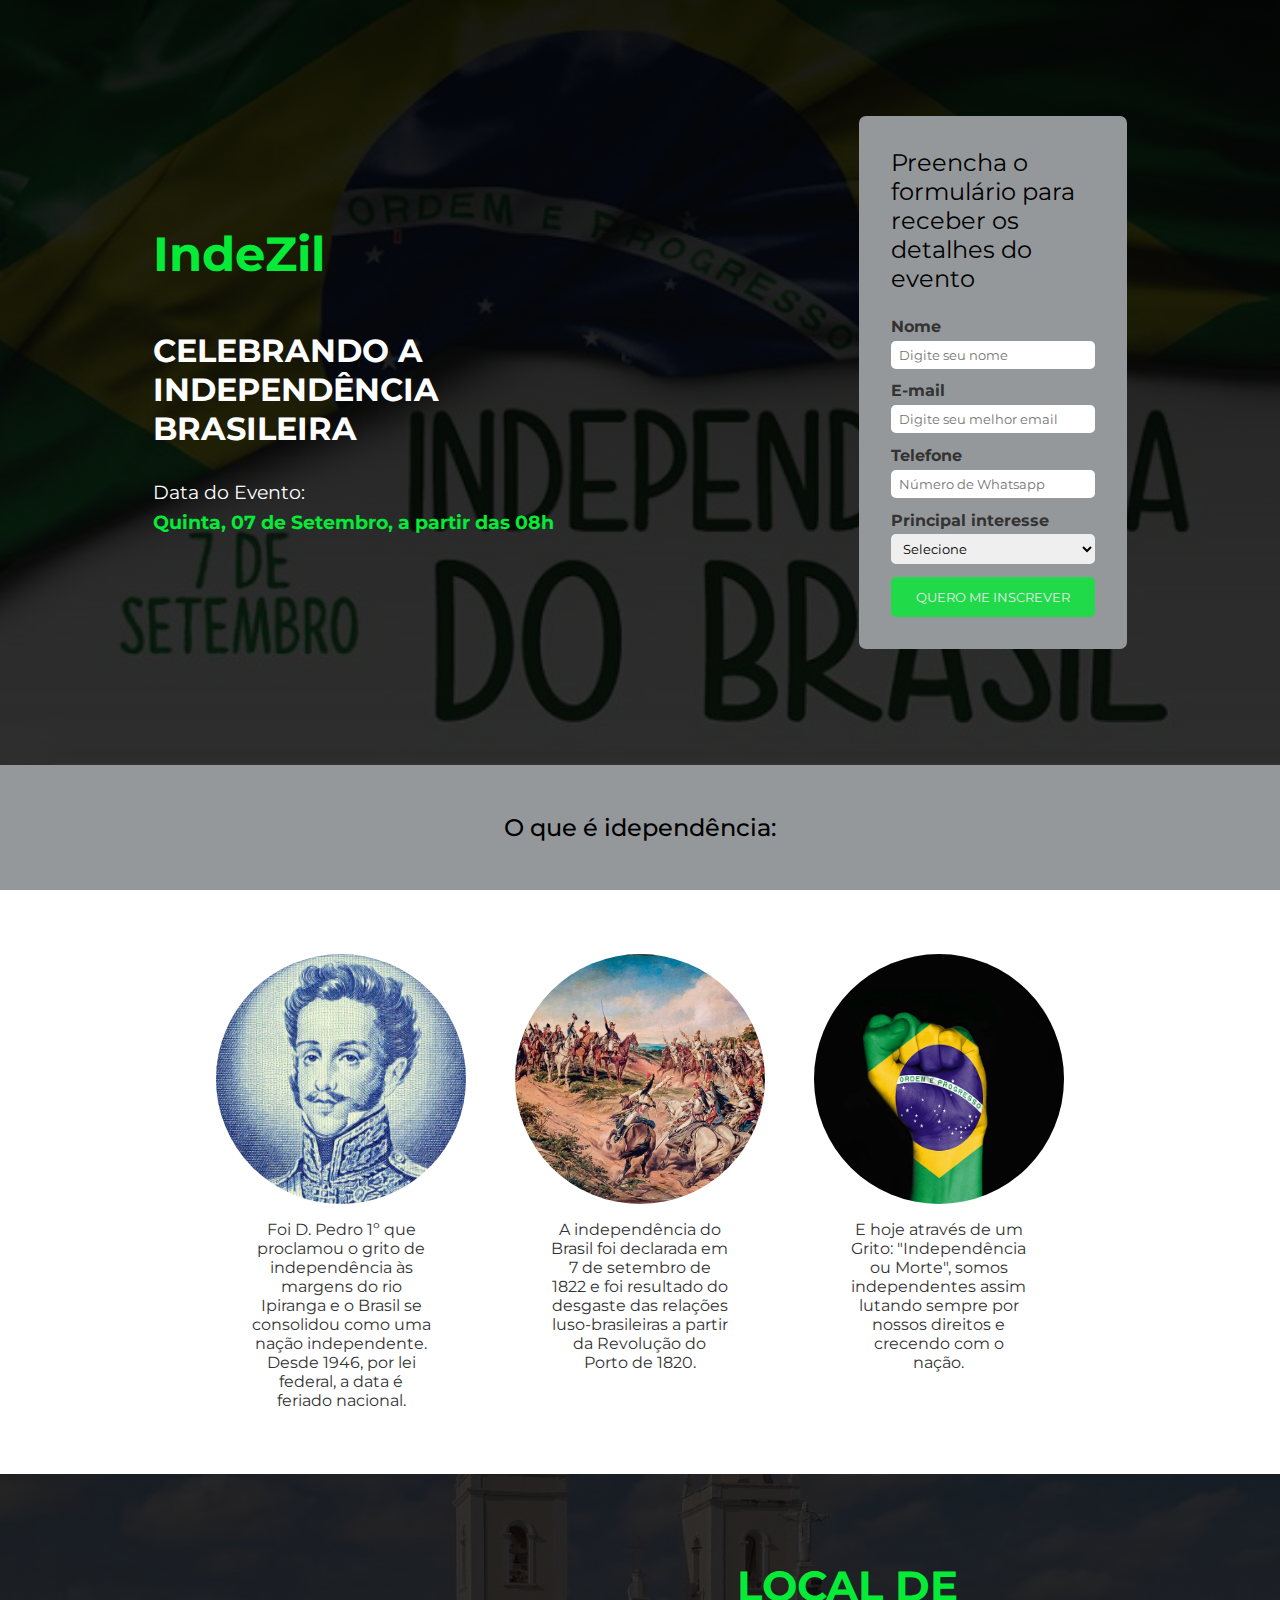
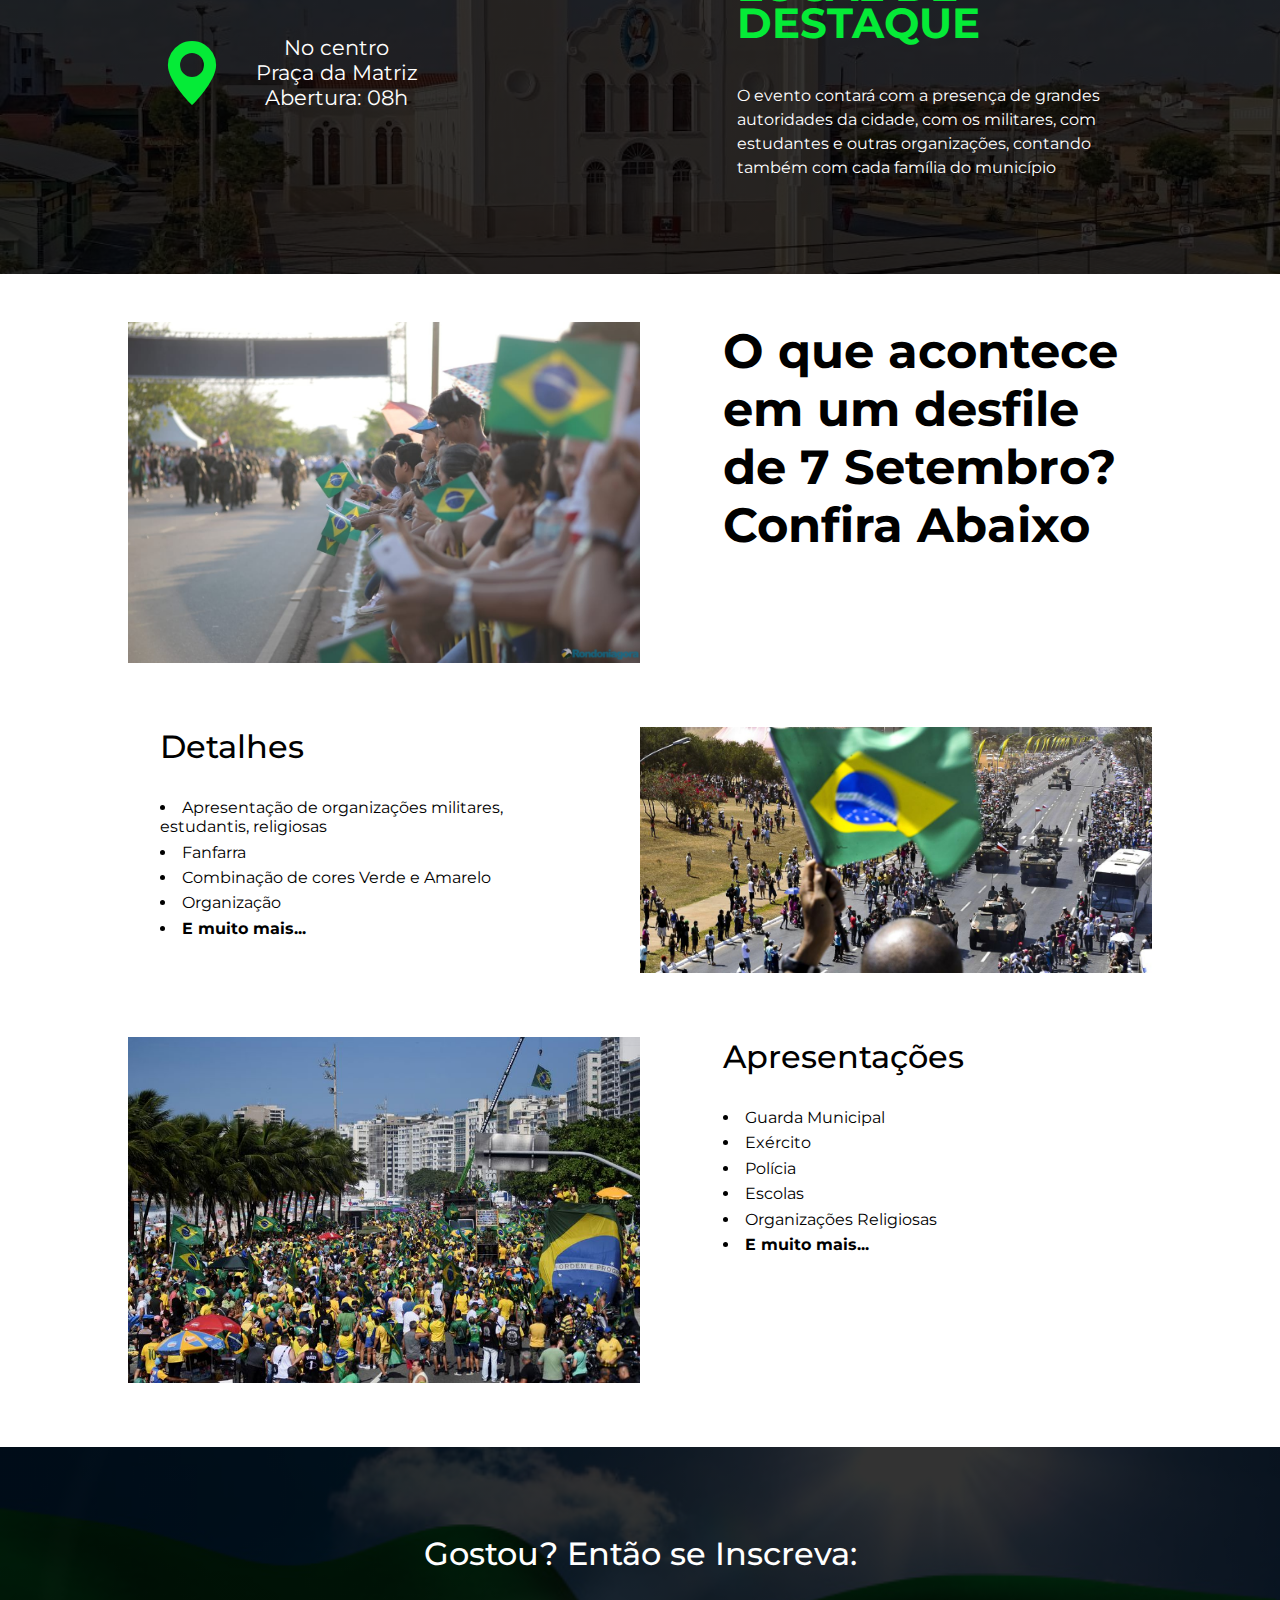
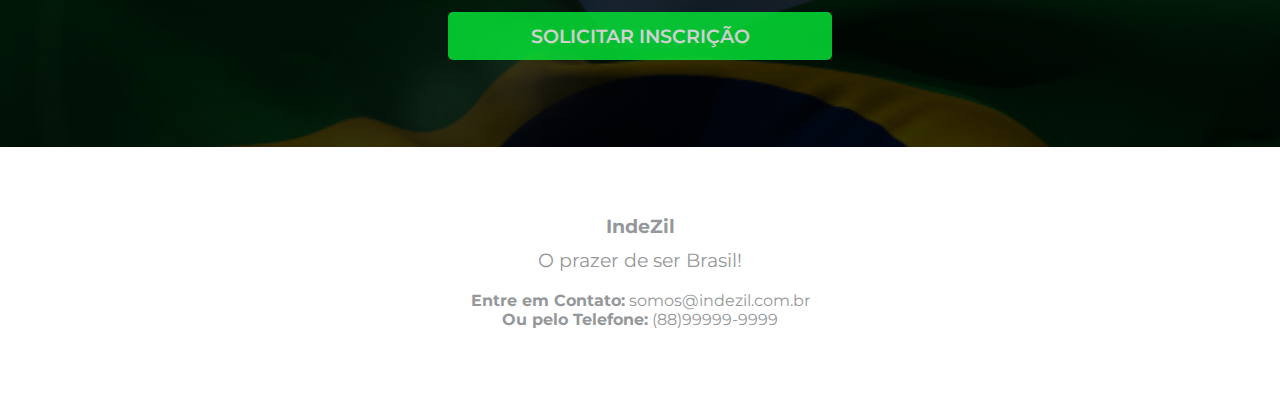
<file: index.html>
<!DOCTYPE html>
<html lang="en">

<head>
    <meta charset="UTF-8">
    <meta http-equiv="X-UA-Compatible" content="IE=edge">
    <meta name="viewport" content="width=device-width, initial-scale=1.0">
    <title>IndeZil</title>
    <!-- CSS -->
    <link rel="stylesheet" href="css/style.css">
    <!-- Fonts -->
    <link rel="preconnect" href="https://fonts.googleapis.com">
    <link rel="preconnect" href="https://fonts.gstatic.com" crossorigin>
    <link
        href="https://fonts.googleapis.com/css2?family=Montserrat:ital,wght@0,100;0,200;0,300;0,400;0,500;0,600;0,700;0,800;0,900;1,100;1,200;1,300;1,400;1,500;1,600;1,700;1,800;1,900&display=swap"
        rel="stylesheet">
    <!-- Icons -->
    <link rel="stylesheet" href="https://cdn.jsdelivr.net/npm/bootstrap-icons@1.9.1/font/bootstrap-icons.css">
</head>

<body>
    <header id="event-description">
        <div id="disclaimer">
            <h2>IndeZil</h2>
            <p class="about-event">
                Celebrando a Independência Brasileira
            </p>
            <p>Data do Evento:</p>
            <p class="event-date">Quinta, 07 de Setembro, a partir das 08h</p>
        </div>
        <div id="subscription-form">
            <p>Preencha o formulário para receber os detalhes do evento</p>
            <form>
                <div class="form-group">
                    <label for="name">Nome</label>
                    <input type="text" name="name" placeholder="Digite seu nome">
                </div>
                <div class="form-group">
                    <label for="name">E-mail</label>
                    <input type="text" name="email" placeholder="Digite seu melhor email">
                </div>
                <div class="form-group">
                    <label for="phone">Telefone</label>
                    <input type="text" name="phone" placeholder="Número de Whatsapp">
                </div>
                <div class="form-group">
                    <label for="interest">Principal interesse</label>
                    <select name="interest">
                        <option value="" disabled selected>Selecione</option>
                        <option value="parade">Desfile</option>
                        <option value="decoration">Decoração</option>
                        <option value="authorities">Autoridades</option>
                        <option value="other">Outros</option>
                    </select>
                </div>
                <input type="submit" class="btn" value="Quero me Inscrever">
            </form>
        </div>
    </header>
    <section id="key-benefits">
        <h2>O que é idependência:</h2>
        <div class="benefits">
            <div class="benefit">
                <div id="benefit-1" class="benefit-img"></div>
                <p>
                    Foi D. Pedro 1º  que proclamou o grito de independência às margens do rio Ipiranga e o Brasil se consolidou como uma nação independente. Desde 1946, por lei federal, a data é feriado nacional.
                </p>
            </div>
            <div class="benefit">
                <div id="benefit-2" class="benefit-img"></div>
                <p>
                    A independência do Brasil foi declarada em 7 de setembro de 1822 e foi resultado do desgaste das relações luso-brasileiras a partir da Revolução do Porto de 1820.
                </p>
            </div>
            <div class="benefit">
                <div id="benefit-3" class="benefit-img"></div>
                <p>
                    E hoje através de um Grito: "Independência ou Morte", somos independentes assim lutando sempre por nossos direitos e crecendo com o nação.
                </p>
            </div>
        </div>
    </section>
    <section id="location">
        <div id="address">
            <i class="bi bi-geo-alt-fill"></i>
            <div id="address-details">
                <p>No centro</p>
                <p>Praça da Matriz</p>
                <p>Abertura: 08h</p>
            </div>
        </div>
        <div id="about-location">
            <h3>Local de Destaque</h3>
            <p>
                O evento contará com a presença de grandes autoridades da cidade, com os militares, com estudantes e outras organizações, contando também com cada família do município
            </p>
        </div>
    </section>
    <section id="details">
        <div class="detail" id="detail-1">
          <img src="./imgs/desfile-1.jpg " alt="" />
          <div class="detail-description">
            <h3>O que acontece em um desfile de 7 Setembro? Confira Abaixo</h3>
          </div>
        </div>
        <div class="detail" id="detail-2">
          <div class="detail-description">
            <h3>Detalhes</h3>
            <ul>
              <li>Apresentação de organizações militares, estudantis, religiosas</li>
              <li>Fanfarra</li>
              <li>Combinação de cores Verde e Amarelo</li>
              <li>Organização</li>
              <li>E muito mais...</li>
            </ul>
          </div>
          <img src="./imgs/desfile-2.jpg" alt="" />
        </div>
        <div class="detail" id="detail-3">
          <img src="./imgs/desile-3.jpg" alt="" />
          <div class="detail-description">
            <h3>Apresentações</h3>
            <ul>
              <li>Guarda Municipal</li>
              <li>Exército</li>
              <li>Polícia</li>
              <li>Escolas</li>
              <li>Organizações Religiosas</li>
              <li>E muito mais...</li>
            </ul>
          </div>
    </section>
    <section id="cta">
        <h3>Gostou? Então se Inscreva:</h3>
        <a class="btn"href="#event-description">Solicitar Inscrição</a>
    </section>
    <footer id="footer">
        <h3>IndeZil</h3>
        <p>O prazer de ser Brasil!</p>
        <p><span>Entre em Contato:</span> somos@indezil.com.br</p>
        <p><span>Ou pelo Telefone:</span> (88)99999-9999</p>
    </footer>
</body>

</html>
</file>
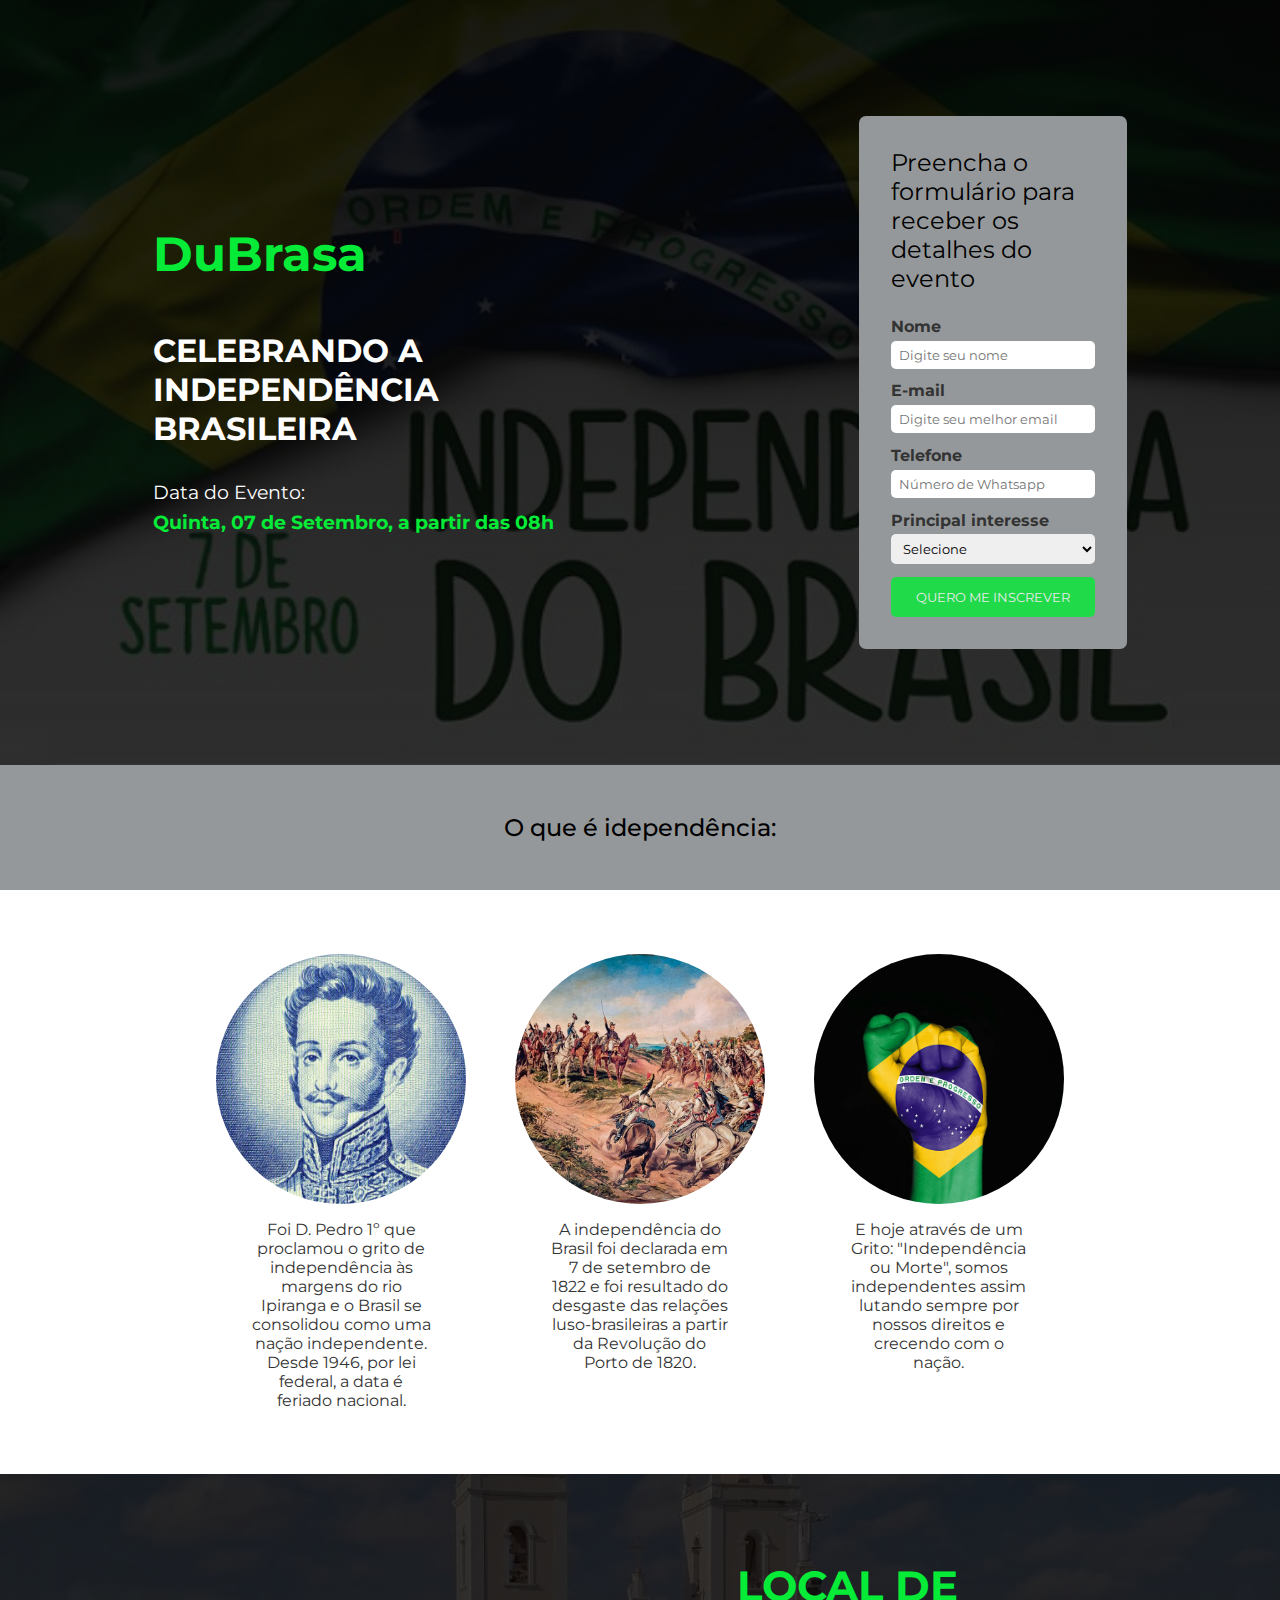
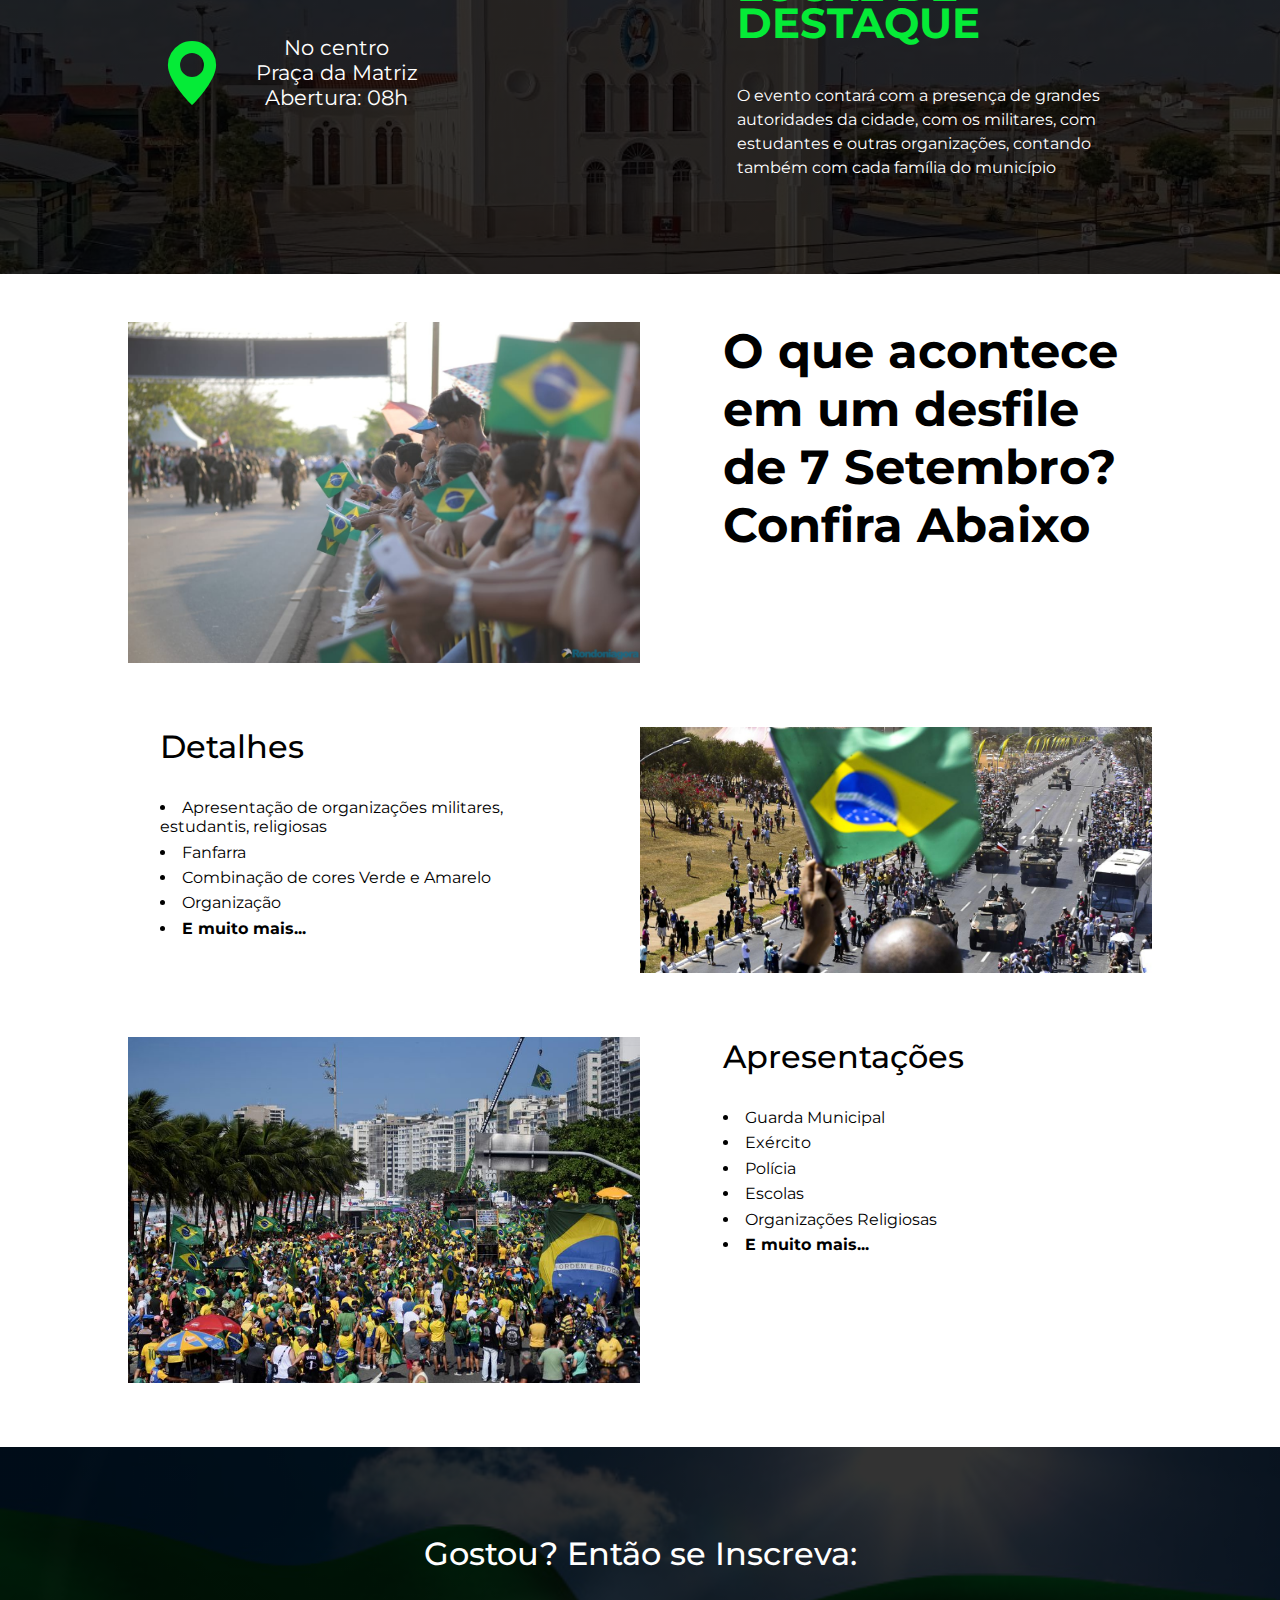
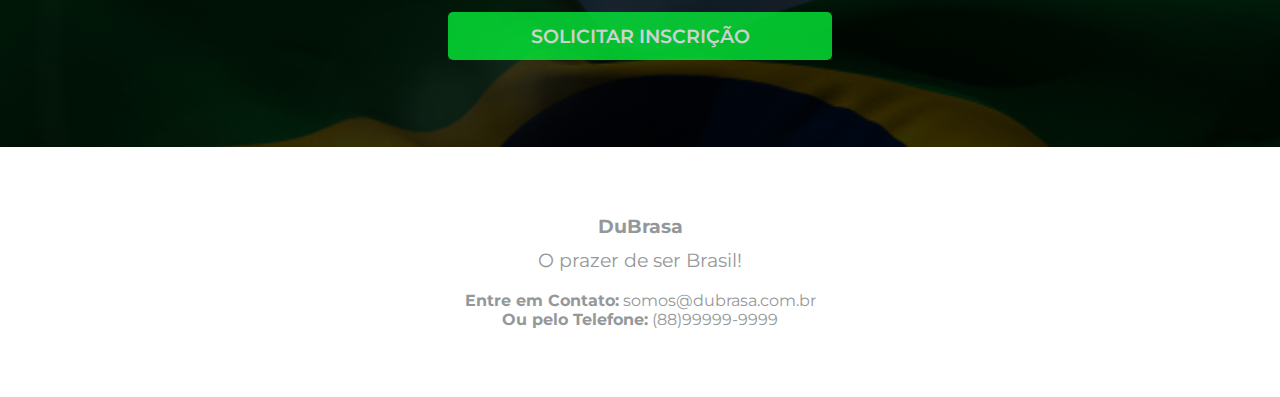
<file: landing-page1/index.html>
<!DOCTYPE html>
<html lang="en">

<head>
    <meta charset="UTF-8">
    <meta http-equiv="X-UA-Compatible" content="IE=edge">
    <meta name="viewport" content="width=device-width, initial-scale=1.0">
    <title>DuBrasa</title>
    <!-- CSS -->
    <link rel="stylesheet" href="css/style.css">
    <!-- Fonts -->
    <link rel="preconnect" href="https://fonts.googleapis.com">
    <link rel="preconnect" href="https://fonts.gstatic.com" crossorigin>
    <link
        href="https://fonts.googleapis.com/css2?family=Montserrat:ital,wght@0,100;0,200;0,300;0,400;0,500;0,600;0,700;0,800;0,900;1,100;1,200;1,300;1,400;1,500;1,600;1,700;1,800;1,900&display=swap"
        rel="stylesheet">
    <!-- Icons -->
    <link rel="stylesheet" href="https://cdn.jsdelivr.net/npm/bootstrap-icons@1.9.1/font/bootstrap-icons.css">
</head>

<body>
    <header id="event-description">
        <div id="disclaimer">
            <h2>DuBrasa</h2>
            <p class="about-event">
                Celebrando a Independência Brasileira
            </p>
            <p>Data do Evento:</p>
            <p class="event-date">Quinta, 07 de Setembro, a partir das 08h</p>
        </div>
        <div id="subscription-form">
            <p>Preencha o formulário para receber os detalhes do evento</p>
            <form>
                <div class="form-group">
                    <label for="name">Nome</label>
                    <input type="text" name="name" placeholder="Digite seu nome">
                </div>
                <div class="form-group">
                    <label for="name">E-mail</label>
                    <input type="text" name="email" placeholder="Digite seu melhor email">
                </div>
                <div class="form-group">
                    <label for="phone">Telefone</label>
                    <input type="text" name="phone" placeholder="Número de Whatsapp">
                </div>
                <div class="form-group">
                    <label for="interest">Principal interesse</label>
                    <select name="interest">
                        <option value="" disabled selected>Selecione</option>
                        <option value="parade">Desfile</option>
                        <option value="decoration">Decoração</option>
                        <option value="authorities">Autoridades</option>
                        <option value="other">Outros</option>
                    </select>
                </div>
                <input type="submit" class="btn" value="Quero me Inscrever">
            </form>
        </div>
    </header>
    <section id="key-benefits">
        <h2>O que é idependência:</h2>
        <div class="benefits">
            <div class="benefit">
                <div id="benefit-1" class="benefit-img"></div>
                <p>
                    Foi D. Pedro 1º  que proclamou o grito de independência às margens do rio Ipiranga e o Brasil se consolidou como uma nação independente. Desde 1946, por lei federal, a data é feriado nacional.
                </p>
            </div>
            <div class="benefit">
                <div id="benefit-2" class="benefit-img"></div>
                <p>
                    A independência do Brasil foi declarada em 7 de setembro de 1822 e foi resultado do desgaste das relações luso-brasileiras a partir da Revolução do Porto de 1820.
                </p>
            </div>
            <div class="benefit">
                <div id="benefit-3" class="benefit-img"></div>
                <p>
                    E hoje através de um Grito: "Independência ou Morte", somos independentes assim lutando sempre por nossos direitos e crecendo com o nação.
                </p>
            </div>
        </div>
    </section>
    <section id="location">
        <div id="address">
            <i class="bi bi-geo-alt-fill"></i>
            <div id="address-details">
                <p>No centro</p>
                <p>Praça da Matriz</p>
                <p>Abertura: 08h</p>
            </div>
        </div>
        <div id="about-location">
            <h3>Local de Destaque</h3>
            <p>
                O evento contará com a presença de grandes autoridades da cidade, com os militares, com estudantes e outras organizações, contando também com cada família do município
            </p>
        </div>
    </section>
    <section id="details">
        <div class="detail" id="detail-1">
          <img src="./imgs/desfile-1.jpg " alt="" />
          <div class="detail-description">
            <h3>O que acontece em um desfile de 7 Setembro? Confira Abaixo</h3>
          </div>
        </div>
        <div class="detail" id="detail-2">
          <div class="detail-description">
            <h3>Detalhes</h3>
            <ul>
              <li>Apresentação de organizações militares, estudantis, religiosas</li>
              <li>Fanfarra</li>
              <li>Combinação de cores Verde e Amarelo</li>
              <li>Organização</li>
              <li>E muito mais...</li>
            </ul>
          </div>
          <img src="./imgs/desfile-2.jpg" alt="" />
        </div>
        <div class="detail" id="detail-3">
          <img src="./imgs/desile-3.jpg" alt="" />
          <div class="detail-description">
            <h3>Apresentações</h3>
            <ul>
              <li>Guarda Municipal</li>
              <li>Exército</li>
              <li>Polícia</li>
              <li>Escolas</li>
              <li>Organizações Religiosas</li>
              <li>E muito mais...</li>
            </ul>
          </div>
    </section>
    <section id="cta">
        <h3>Gostou? Então se Inscreva:</h3>
        <a class="btn"href="#event-description">Solicitar Inscrição</a>
    </section>
    <footer id="footer">
        <h3>DuBrasa</h3>
        <p>O prazer de ser Brasil!</p>
        <p><span>Entre em Contato:</span> somos@dubrasa.com.br</p>
        <p><span>Ou pelo Telefone:</span> (88)99999-9999</p>
    </footer>
</body>

</html>
</file>
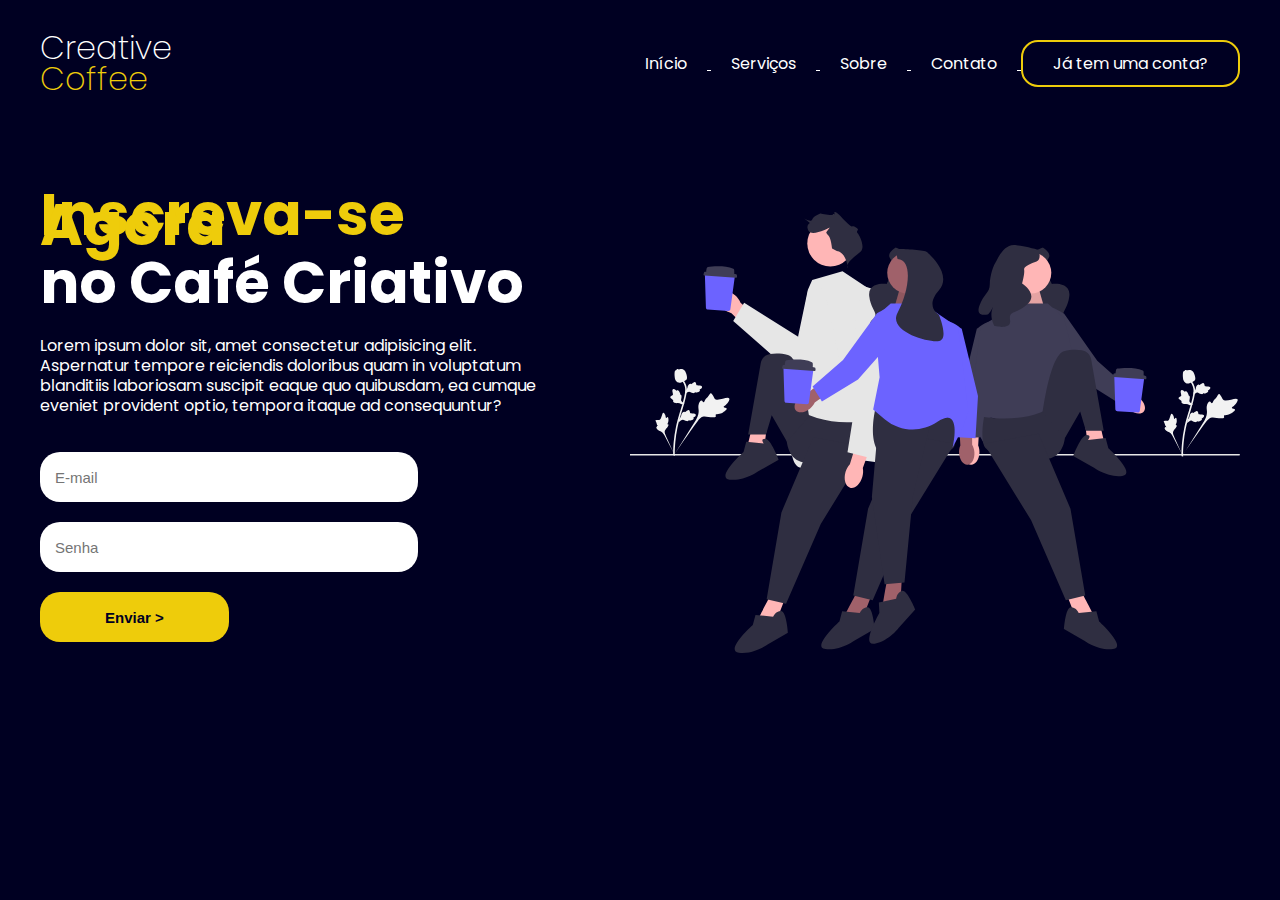
<file: landing-page2/index.html>
<!DOCTYPE html>
<html lang="en">

<head>
    <meta charset="UTF-8">
    <meta http-equiv="X-UA-Compatible" content="IE=edge">
    <meta name="viewport" content="width=device-width, initial-scale=1.0">
    <title>Landing Page Prática</title>
    <link rel="stylesheet" href="css/style.css">
</head>

<body>
    <header>
        <div id="title">
            <h1>Creative</h1>
            <h1><span>Coffee</span></h1>
        </div>
        <ul>
            <a href="">
                <li>Início</li>
            </a>
            <a href="">
                <li>Serviços</li>
            </a>
            <a href="">
                <li>Sobre</li>
            </a>
            <a href="">
                <li>Contato</li>
            </a>
            <a href="" id="subscribe">
                <li>Já tem uma conta?</li>
            </a>
        </ul>
    </header>

    <main>
        <aside>
            <h2><span>Inscreva-se Agora</span></h2>
            <h2>no Café Criativo</h2>
            <p>Lorem ipsum dolor sit, amet consectetur adipisicing elit. Aspernatur tempore reiciendis doloribus quam in
                voluptatum blanditiis laboriosam suscipit eaque quo quibusdam, ea cumque eveniet provident optio,
                tempora itaque ad consequuntur?</p>
            <form>
                <input type="email" placeholder="E-mail">
                <input type="password" placeholder="Senha">
                <input type="submit" value="Enviar >">
            </form>                
        </aside>

        <article>
            <img src="components/imgs/CoffeImg.svg" alt="Imagem Café">
        </article>
    </main>
</body>

</html>
</file>
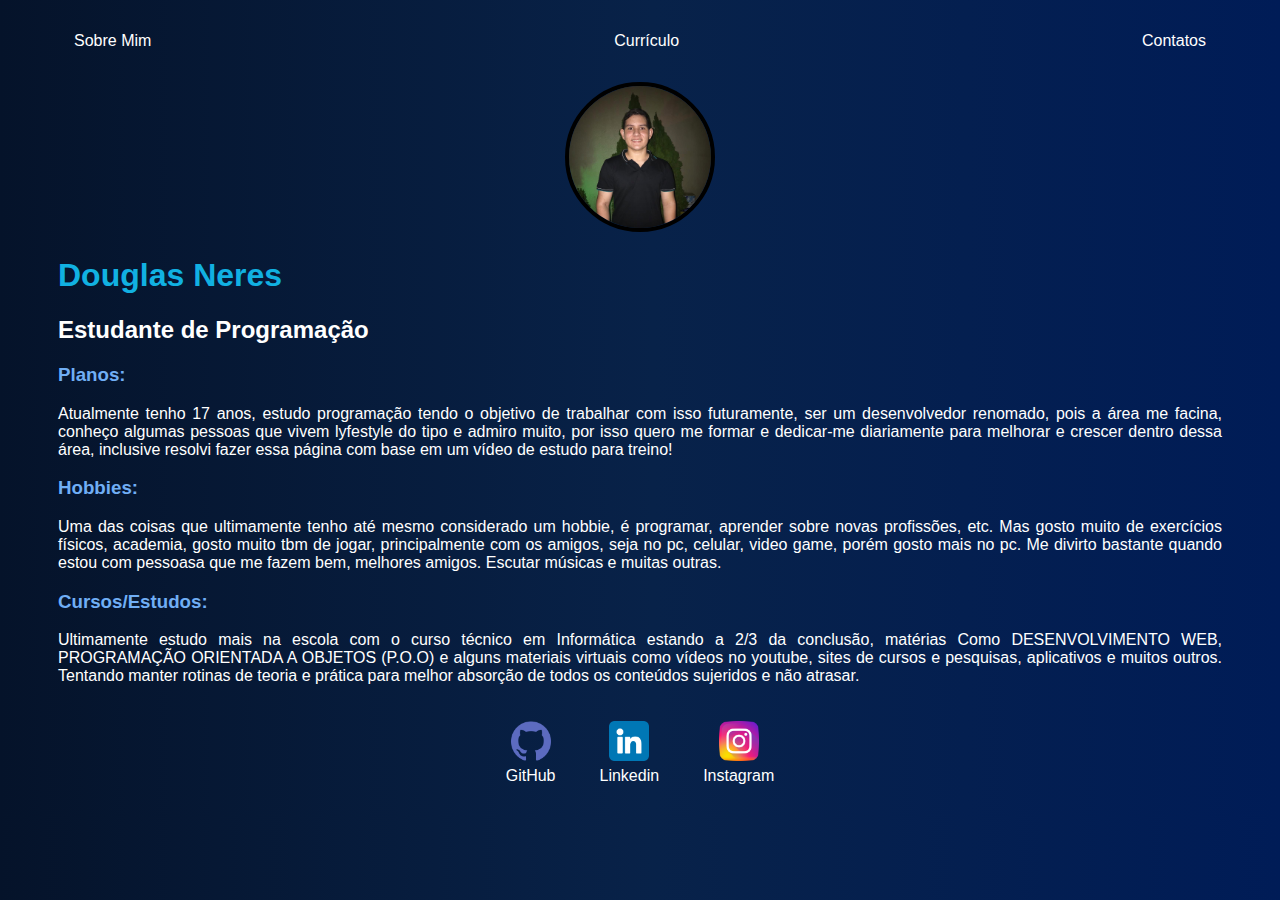
<file: my-page-initial/index.html>
<!DOCTYPE html>
<html lang="pt-BR">
<head>
    <meta charset="UTF-8">
    <meta http-equiv="X-UA-Compatible" content="IE=edge">
    <meta name="viewport" content="width=device-width, initial-scale=1.0">
    <title>Douglas Neres</title>
    <link rel="stylesheet" href="style.css">
    <link rel="icon" href="./img/programacao.png">
</head>
<body>
    <!-- inicio do projeto com div container indicando que todos os elementos estarão dentro dela. -->
    <div class="container">
        <!--Tag nav onde vai ficar a parte do menu.-->
        <nav>
            <ul> 
                <li>
                    <a href="index.html">Sobre Mim</a>
                </li>
                
                <li>
                    <a href="curriculo.html">Currículo</a>
                </li>
                
                <li>
                    <a href="">Contatos</a>
                </li>
            </ul>
        </nav>
        <!--Header que vai obter a iamgem de perfil junto com o título e subtítulo.-->
        <header>
            <div class="center">
                <img src="./img/perfil.jpeg" alt="Minha Imagem">
            </div>
            <h1>Douglas Neres</h1>
            <h2>Estudante de Programação</h2>
        </header>
        <!--Sections com outras informaações.-->
        <main>
            <section>
                <h3>Planos:</h3>
                <p>
                    Atualmente tenho 17 anos, estudo programação tendo o objetivo de trabalhar com isso futuramente, ser um desenvolvedor renomado, pois a área me facina, conheço algumas pessoas que vivem lyfestyle do tipo e admiro muito, por isso quero me formar e dedicar-me diariamente para melhorar e crescer dentro dessa área, inclusive resolvi fazer essa página com base em um vídeo de estudo para treino!  
                </p>
            </section>
            <section>
                <h3>Hobbies:</h3>
                <p>
                    Uma das coisas que ultimamente tenho até mesmo considerado um hobbie, é programar, aprender sobre novas profissões, etc. Mas gosto muito de exercícios físicos, academia, gosto muito tbm de jogar, principalmente com os amigos, seja no pc, celular, video game, porém gosto mais no pc. Me divirto bastante quando estou com pessoasa que me fazem bem, melhores amigos. Escutar músicas e muitas outras.
                </p>
            </section>
            <section>
                <h3>Cursos/Estudos:</h3>
                <p>
                    Ultimamente estudo mais na escola com o curso técnico em Informática estando a 2/3 da conclusão, matérias Como DESENVOLVIMENTO WEB, PROGRAMAÇÃO ORIENTADA A OBJETOS (P.O.O) e alguns materiais virtuais como vídeos no youtube, sites de cursos e pesquisas, aplicativos e muitos outros. Tentando manter rotinas de teoria e prática para melhor absorção de todos os conteúdos sujeridos e não atrasar.
                </p>
            </section>
        </main>

    <!--Finalização do projeto com o footer obtendo links e os ícones com os endereços respectivos.-->
        <footer>
            <a href="https://github.com/DouglasNeres" target="_blank" rel="noopener noreferrer">
                <img src="./img/github.png" alt="Imagem do GitHub">
                <p>
                    GitHub
                </p>
            </a>
            <a href="https://www.linkedin.com/in/douglasneres/" target="_blank" rel="noopener noreferrer">
                <img src="./img/linkedin.png" alt="Image LinkdIn">
                <p>
                    Linkedin
                </p>
            </a>
            
            <a href="https://www.instagram.com/douglas_neres__/" target="_blank" rel="noopener noreferrer">
                <img src="./img/instagram.png" alt="Image LinkdIn">
                <p>
                    Instagram
                </p>
            </a>
        </footer>
    </div>
</body>
</html>
</file>
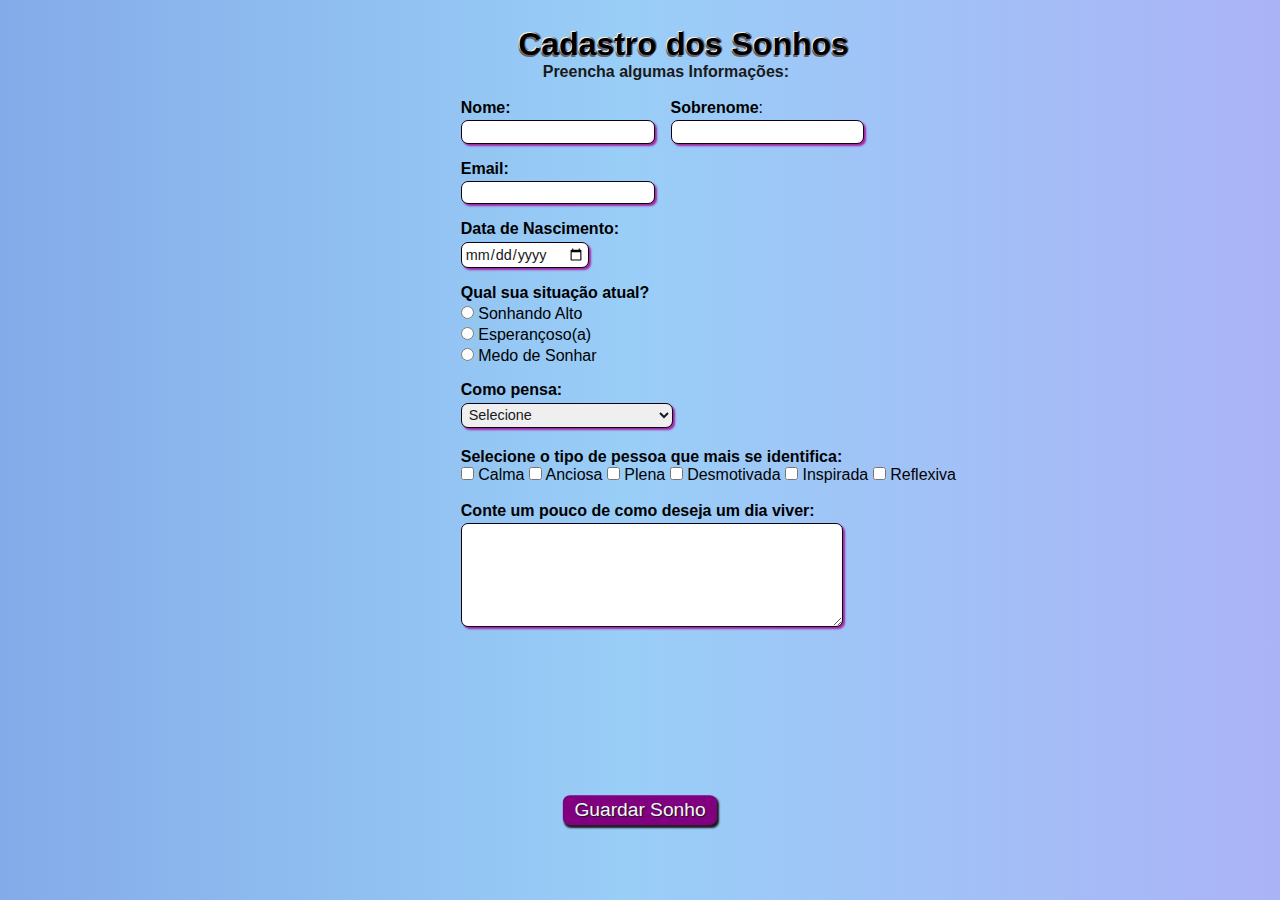
<file: forms-screens/simple-form/index.html>
<!DOCTYPE html>
<html lang="pt-br">
<head>
    <meta charset="UTF-8">
    <meta http-equiv="X-UA-Compatible" content="IE=edge">
    <meta name="viewport" content="width=device-width, initial-scale=1.0">
    <title>Cadastro dos Sonhos</title>
    <link rel="stylesheet" href="style.css">
</head>
<body>
    <div>
        <h1 id="titulo">Cadastro dos Sonhos</h1>
        <h4 id="subtitulo">Preencha algumas Informações: </h4>
        <br>
    </div>  
    
    <form>
        <fieldset class="grupo">
            <div class="campo">
                <label for="nome"><strong>Nome:</strong></label>
                <input type="text" name="nome" id="nome" required>
            </div>

            <div class="campo">
                <label for="sobrenome"><strong>Sobrenome</strong>:</label>
                <input type="text" name="sobrenome" id="sobrenome" required>
            </div>
        </fieldset>

        <div class="campo">
            <label for="email"><strong>Email:</strong></label>
            <input type="email" name="email" id="email" required >
        </div>
        
        <div class="campo">
            <label for="data"><strong>Data de Nascimento:</strong></label>
            <input type="date" name="data" id="data" required>
        </div>


        <div class="campo">
            <label><strong>Qual sua situação atual?</strong></label>
            <label>
                <input type="radio" name="situacao" value="sonhandoalto"> Sonhando Alto
            </label>
            <label>
                <input type="radio" name="situacao" value="esperançoso"> Esperançoso(a)
            </label>
            <label>
                <input type="radio" name="situacao" value="medodesonhar"> Medo de Sonhar
            </label>
        </div>

        <div class="campo">
            <label for="senioridade"><strong>Como pensa:</strong></label>
            <select id="senioridade">
                <option selected disabled value="">Selecione</option>
                <option>Positiva</option>
                <option>Nem se quer consigo pensar</option>
                <option>Negativa</option>
            </select>
        </div>

        <fieldset class="grupo ">
            <div id="check">
                <label ><strong>Selecione o tipo de pessoa que mais se identifica:</strong></label><br>
                <input type="checkbox" id="tecnologia1" name="tecnologia1" value="Calma">
                <label for="tecnologia1">Calma</strong></label>
                <input type="checkbox" id="tecnologia2" name="tecnologia2" value="CSS">
                <label for="tecnologia2">Anciosa</label>
                <input type="checkbox" id="tecnologia3" name="tecnologia3" value="JavaScript">
                <label for="tecnologia3">Plena</label>
                <input type="checkbox" id="tecnologia4" name="tecnologia4" value="PHP">
                <label for="tecnologia4">Desmotivada</label>
                <input type="checkbox" id="tecnologia5" name="tecnologia5" value="Python">
                <label for="tecnologia5">Inspirada</label>
                <input type="checkbox" id="tecnologia6" name="tecnologia6" value="Java">
                <label for="tecnologia6">Reflexiva<label>
                                
            </div>
        </fieldset>

        <div class="campo">
            <br>
            <label for="experiencia"><strong>Conte um pouco de como deseja um dia viver:</strong></label>
            <textarea rows="6" style="width: 26em" id="experiencia" name="experiencia"></textarea>
        </div>
        <button class="botao" type="submit" onsubmit="">Guardar Sonho</button>

    </form>

</body>
</html>
</file>
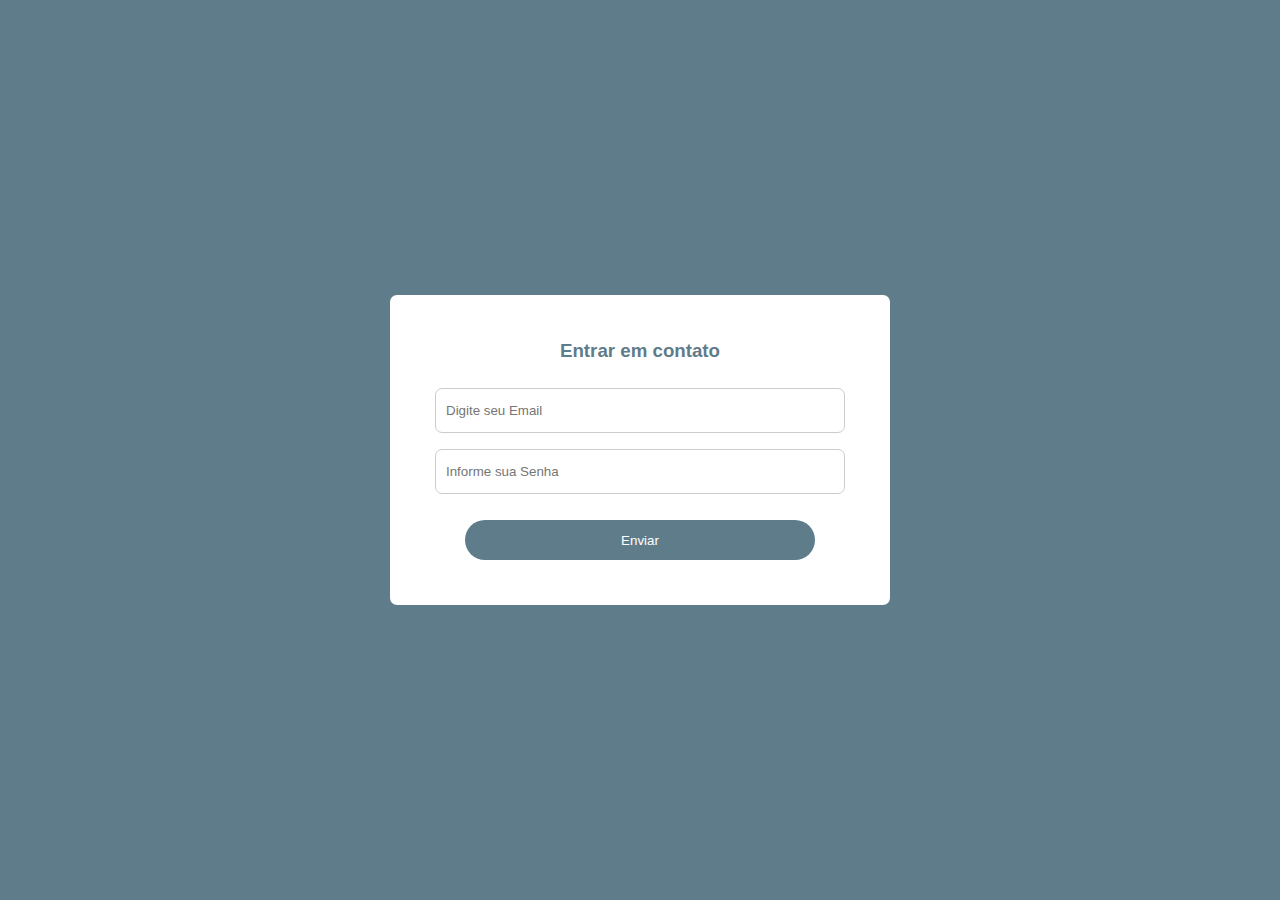
<file: forms-screens/login-screens/basic-login/index.html>
<!DOCTYPE html>
<html lang="pt-br">

<head>
    <meta charset="UTF-8">
    <meta http-equiv="X-UA-Compatible" content="IE=edge">
    <meta name="viewport" content="width=device-width, initial-scale=1.0">
    <title>Login</title>

    <style>
        * {
            margin: 0;
            padding: 0;
            box-sizing: border-box;
        }

        body {
            background-color: #5f7c8a;
        }

        form {
            background-color: white;
            max-width: 500px;
            width: 70%;
            padding: 45px;
            position: absolute;
            left: 50%;
            top: 50%;
            transform: translate(-50%, -50%);
            border-radius: 7px;
        }

        form h3 {
            text-align: center;
            color: #5f7c8a;
            font-family: 'Trebuchet MS', 'Lucida Sans Unicode', 'Lucida Grande', 'Lucida Sans', Arial, sans-serif;

        }

        form input[type=text],
        form input[type=password] {
            border-radius: 7px;
            width: 100%;
            height: 45px;
            border: 1px solid #ccc;
            padding-left: 10px;
            margin: 8px 0;
        }

        .button {
            display: flex;
            flex-direction: row;
            justify-content: center;
            align-items: center;
        }

        form input[type=submit] {
            width: 100%;
            width: 350px;
            height: 40px;
            cursor: pointer;
            background: #5f7c8a;
            color: white;
            border: 0;
            border-radius: 20px;
        }

        form input[type=submit]:hover {
            background-color: #495b64;
            transition: 0.5s;
        }

        form input[type=password]:focus {
            outline: 0;

        }

        form input[type=text]:focus {
            outline: 0;
        }
    </style>
</head>

<body>

    <form>
        <h3>Entrar em contato</h3><br>
        <input id="email" type="text" placeholder="Digite seu Email" />
        <input type="password" nome="senha" placeholder="Informe sua Senha" /><br><br>
        <div class="button"><input type="submit" nome="acao" value="Enviar" /></div>
    </form>

</body>

</html>
</file>
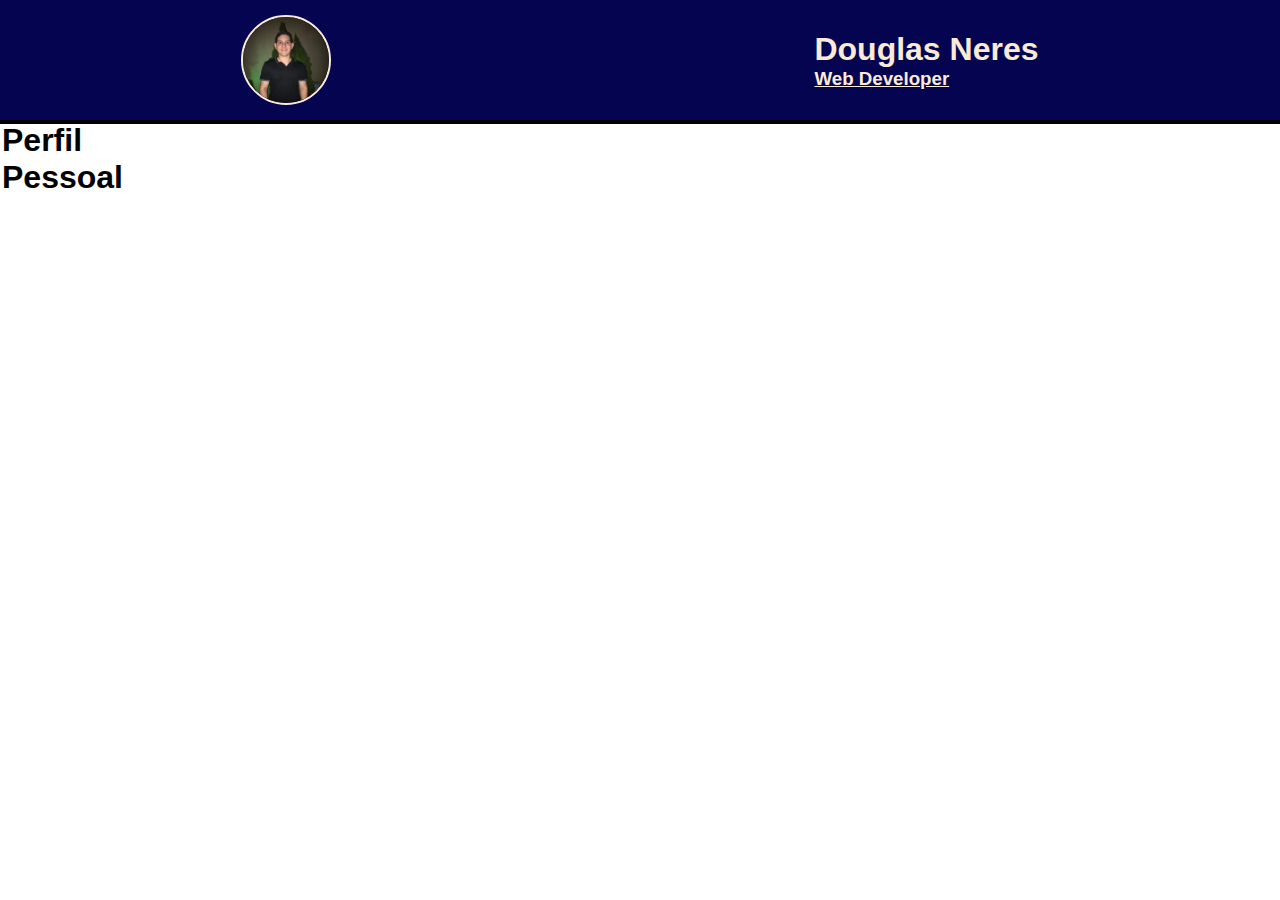
<file: my-page-initial/curriculo.html>
<!DOCTYPE html>
<html lang="pt-br">

<head>
    <meta charset="UTF-8">
    <meta http-equiv="X-UA-Compatible" content="IE=edge">
    <meta name="viewport" content="width=device-width, initial-scale=1.0">
    <title>Currículo</title>
    <link rel="stylesheet" href="curriculo.css">
</head>

<body>
    <header>
        <div class="header">
            <img class="perfil" src="img/perfil.jpeg" alt="Imagem de perfil">
            <div class="titles">
                <h1>Douglas Neres</h1>
                <h3>Web Developer</h3>
            </div>
        </div>
    </header>

    <main class="principal">
        
            <h1>Perfil<br>Pessoal</h1>
        
    </main>
</body>

</html>
</file>
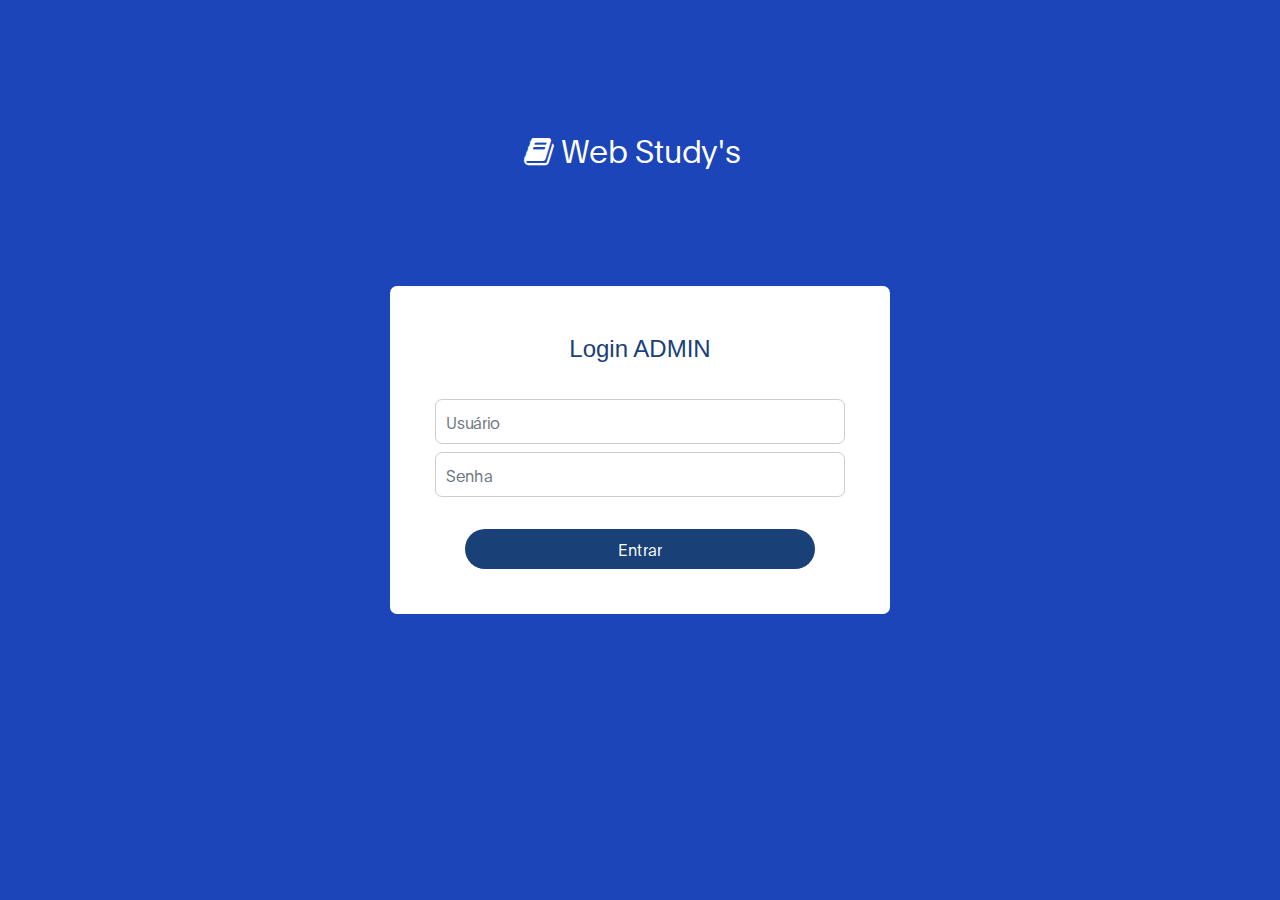
<file: forms-screens/login-screens/admin-login/LoginADMIN.html>
<!DOCTYPE html>
<html lang="pt-br">

<head>
    <title>Login ADMIN</title>
    <meta charset="UTF-8">
    <meta http-equiv="X-UA-Compatible" content="IE=Edge">
    <meta name="description" content="">
    <meta name="keywords" content="">
    <meta name="author" content="">
    <meta name="viewport" content="width=device-width, initial-scale=1, maximum-scale=1">

    <link rel="stylesheet" href="css/bootstrap.min.css">
    <link rel="stylesheet" href="css/font-awesome.min.css">
    <link rel="stylesheet" href="css/aos.css">
    <link rel="stylesheet" href="css/owl.carousel.min.css">
    <link rel="stylesheet" href="css/owl.theme.default.min.css">

    <!-- MAIN CSS -->
    <link rel="stylesheet" href="css/templatemo-digital-trend.css">

    <style>
        * {
            margin: 0;
            padding: 0;
            box-sizing: border-box;
        }

        body {
            background-color: #1b45b9;
        }

        #Web{
            margin-top: 120px;
            display: flex;
            flex-direction: row;
            justify-content: center;
        }

        form {
            background-color: white;
            max-width: 500px;
            width: 70%;
            padding: 45px;
            position: absolute;
            left: 50%;
            top: 50%;
            transform: translate(-50%, -50%);
            border-radius: 7px;
        }

        form h3 {
            text-align: center;
            color: #194077;
            font-family: 'Trebuchet MS', 'Lucida Sans Unicode', 'Lucida Grande', 'Lucida Sans', Arial, sans-serif;

        }

        form input[type=text],
        form input[type=password] {
            border-radius: 7px;
            width: 100%;
            height: 45px;
            border: 1px solid #ccc;
            padding-left: 10px;
            margin: 8px 0;
        }

        .div{
            display: flex;
            flex-direction: row;
            justify-content: center;
            align-items: center;
            
        }

        .a{
            display: flex;
            flex-direction: row;
            justify-content: center;
            align-items: center;
            width: 100%;
            width: 350px;
            height: 40px;
            cursor: pointer;
            background: #194077;
            color: white;
            border: 0;
            border-radius: 20px;
        }

        .a:hover {
            transition: 0.5s;
        }

        form input[type=password]:focus {
            outline: 0;

        }

        form input[type=text]:focus {
            outline: 0;
        }

        .a{
            color:white;
        }
    </style>
</head>

<body>
        <div id="Web" class="container">
            <a class="navbar-brand" href="">
                <i class="fa fa-book"></i>
                Web Study's
            </a>
        </div>

    <form action="" method="post">
        <h3>Login ADMIN</h3><br>
        <input type="text" class="form-control" placeholder="Usuário" id="usuario" aria-label="Usuário" name="admin">
        <input type="password" class="form-control" id="senha" placeholder="Senha" name="senha"/><br>
        <div class="div">
            <button id="button" class="a" type="submit" href="" name="submit" onclick="Login(event)">Entrar</button>
        </div>
        </form>


        <script src="admin.js"></script>
</body>

</html>
</file>
<file: css/style.css>
:root{
    --primary: #05eb37;
    --secondary: #95989A;
    --text-color: #fff;
    --text-secondary: #000;
    --text-tertiary: #333;
}

*{
    padding: 0;
    margin: 0;
    box-sizing: border-box;
    font-family: 'Montserrat', sans-serif;
}


/* Event form */
#event-description{
    background: linear-gradient(rgba(0,0,0,0.9), rgba(0,0,0,0.8)),
    url("../imgs/fundoPrincipal.jpg");
    background-position: center;
    background-size: cover;
    height: 85vh;
    display: flex;
    justify-content: space-around;
    align-items: center;
    color: var(--text-color);
}

#disclaimer h2,
#disclaimer .event-date{
    color: var(--primary);
}

#disclaimer h2{
    font-size: 3em;
    margin-bottom: 1em;
}

#disclaimer .about-event {
  font-size: 2em;
  text-transform: uppercase;
  max-width: 350px;
  font-weight: bold;
  margin-bottom: 1em;
}

#disclaimer p {
  font-size: 1.2em;
  margin-bottom: 0.3em;
}

#disclaimer .event-date {
  font-weight: bold;
}

#subscription-form {
  background-color: var(--secondary);
  padding: 2em;
  max-width: 21%;
  border-radius: 7px;
}

#subscription-form p {
  font-size: 1.5em;
  color: var(--text-secondary);
  margin-bottom: 1em;
}

.form-group{
    display:flex;
    flex-direction: column;
    margin-bottom: 0.8em;
}

.form-group label{
    color: var(--text-tertiary);
    margin-bottom: .3em;
    font-weight: bold;
}

.form-group input,
.form-group select{
    padding: 6px 8px;
    border-radius: 5px;
    border: none;
    outline: none;
}

.btn{
    background-color: var(--primary);
    color: var(--text-color);
    text-transform: uppercase;
    text-decoration: none;
    width: 100%;
    border: none;
    padding: 12px;
    cursor: pointer;
    border-radius: 5px;
    opacity: 0.8;
    display: flex;
    justify-content: center;
}

.btn:hover{
    opacity: 1;
}

/* Benefits */

#key-benefits h2{
    background-color: var(--secondary);
    text-align: center;
    padding: 2em;
    font-weight: 500;
}

.benefits{
    display: flex;
    justify-content: space-around;
    padding: 4em;
    width: 80%;
    margin: 0 auto;
}

.benefit{
    text-align: center;
    display:flex;
    flex-direction: column;
    align-items: center;
    max-width: 20%;
    color: var(--text-tertiary);
}

.benefit .benefit-img{
    width: 250px;
    height: 250px;
    border-radius: 50%;
    background-size: cover;
    background-position: center;
}

#benefit-1{
    background-image: url("../imgs/pedro.jpg");
    margin-bottom: 1em;
}

#benefit-2{
    background-image: url("../imgs/retratoIndependencia.jpg");
    margin-bottom: 1em;
}

#benefit-3{
    background-image: url("../imgs/maoPintada.jpg");
    margin-bottom: 1em;
}

/* Events location */
#location{
    height: 400px;
    background: linear-gradient(rgba(0,0,0,0.8), rgba(0,0,0,0.8)),
    url("../imgs/praça.jpg");
    background-position: center;
    background-size: cover;
    display: flex;
    align-items: center;
    justify-content: space-around;
    color: var(--text-color);
    margin-bottom: 3em;   
}

#address, #about-location{
    max-width: 30%;
}

#address{
    display:flex;
}

#address i{
    color: var(--primary);
    font-size:4em;
    margin-right: .5em;
}

#address-details{
    text-align: center;
    font-size: 1.3em;
}

#about-location h3{
    color: var(--primary);
    font-size: 2.6em;
    line-height: .9em;
    margin-bottom: 1em;
    text-transform: uppercase;
}

#about-location{
    line-height: 1.5em;
}

/* Event Details container */
#details {
    width: 80%;
    margin: 0 auto;
  }
  
  .detail {
    display: flex;
    align-items: flex-start;
    justify-content: space-between;
    gap: 5%;
    margin-bottom: 4em;
  }
  
  .detail img {
    width: 50%;
}

.detail h3{
    margin-bottom: 1em;
    font-size: 2em;
    font-weight: 500;
}

#detail-1 h3{
    font-size: 3em;
    font-weight: 700;
}

.detail-description{
    width: 100%;
    margin-left: 2em;
}

.detail-description ul{
    list-style-position: inside;
}

.detail-description ul li{
    margin-bottom: 0.4em;
}

.detail-description ul li:last-child{
    font-weight: bold;
}

/* Call to Action Section */
#cta{
    height: 300px;
    background: linear-gradient(rgba(0,0,0,0.8), rgba(0,0,0,0.8)),
    url("../imgs/bandeira.jpg");
    background-position: center;
    background-size: cover;
    display: flex;
    flex-direction: column;
    align-items: center;
    justify-content: center;
    color: var(--text-color);
}

#cta h3{
    margin-bottom: 1.2em;
    font-size: 2em;
    font-weight: 500;
}

#cta .btn{
    width: 30%;
    margin: 0 auto;
    font-weight: 600;
    font-size: 1.2em;
}

/* Footer */
#footer{
    text-align: center;
    color: var(--secondary);
    height: 250px;
    display: flex;
    flex-direction: column;
    justify-content: center;
}

#footer h3{
    font-size: 1.8emn;
    margin-bottom: .5em;
}

#footer p:nth-child(2){
    margin-bottom: 1em;
    font-size: 1.2em;
}

#footer span{
    font-weight: bold;
}
</file>
<file: landing-page1/css/style.css>
:root{
    --primary: #05eb37;
    --secondary: #95989A;
    --text-color: #fff;
    --text-secondary: #000;
    --text-tertiary: #333;
}

*{
    padding: 0;
    margin: 0;
    box-sizing: border-box;
    font-family: 'Montserrat', sans-serif;
}

/* Event form */
#event-description{
    background: linear-gradient(rgba(0,0,0,0.9), rgba(0,0,0,0.8)),
    url("../imgs/fundoPrincipal.jpg");
    background-position: center;
    background-size: cover;
    height: 85vh;
    display: flex;
    justify-content: space-around;
    align-items: center;
    color: var(--text-color);
}

#disclaimer h2,
#disclaimer .event-date{
    color: var(--primary);
}

#disclaimer h2{
    font-size: 3em;
    margin-bottom: 1em;
}

#disclaimer .about-event {
  font-size: 2em;
  text-transform: uppercase;
  max-width: 350px;
  font-weight: bold;
  margin-bottom: 1em;
}

#disclaimer p {
  font-size: 1.2em;
  margin-bottom: 0.3em;
}

#disclaimer .event-date {
  font-weight: bold;
}

#subscription-form {
  background-color: var(--secondary);
  padding: 2em;
  max-width: 21%;
  border-radius: 7px;
}

#subscription-form p {
  font-size: 1.5em;
  color: var(--text-secondary);
  margin-bottom: 1em;
}

.form-group{
    display:flex;
    flex-direction: column;
    margin-bottom: 0.8em;
}

.form-group label{
    color: var(--text-tertiary);
    margin-bottom: .3em;
    font-weight: bold;
}

.form-group input,
.form-group select{
    padding: 6px 8px;
    border-radius: 5px;
    border: none;
    outline: none;
}

.btn{
    background-color: var(--primary);
    color: var(--text-color);
    text-transform: uppercase;
    text-decoration: none;
    width: 100%;
    border: none;
    padding: 12px;
    cursor: pointer;
    border-radius: 5px;
    opacity: 0.8;
    display: flex;
    justify-content: center;
}

.btn:hover{
    opacity: 1;
}

/* Benefits */

#key-benefits h2{
    background-color: var(--secondary);
    text-align: center;
    padding: 2em;
    font-weight: 500;
}

.benefits{
    display: flex;
    justify-content: space-around;
    padding: 4em;
    width: 80%;
    margin: 0 auto;
}

.benefit{
    text-align: center;
    display:flex;
    flex-direction: column;
    align-items: center;
    max-width: 20%;
    color: var(--text-tertiary);
}

.benefit .benefit-img{
    width: 250px;
    height: 250px;
    border-radius: 50%;
    background-size: cover;
    background-position: center;
}

#benefit-1{
    background-image: url("../imgs/pedro.jpg");
    margin-bottom: 1em;
}

#benefit-2{
    background-image: url("../imgs/retratoIndependencia.jpg");
    margin-bottom: 1em;
}

#benefit-3{
    background-image: url("../imgs/maoPintada.jpg");
    margin-bottom: 1em;
}

/* Events location */
#location{
    height: 400px;
    background: linear-gradient(rgba(0,0,0,0.8), rgba(0,0,0,0.8)),
    url("../imgs/praça.jpg");
    background-position: center;
    background-size: cover;
    display: flex;
    align-items: center;
    justify-content: space-around;
    color: var(--text-color);
    margin-bottom: 3em;   
}

#address, #about-location{
    max-width: 30%;
}

#address{
    display:flex;
}

#address i{
    color: var(--primary);
    font-size:4em;
    margin-right: .5em;
}

#address-details{
    text-align: center;
    font-size: 1.3em;
}

#about-location h3{
    color: var(--primary);
    font-size: 2.6em;
    line-height: .9em;
    margin-bottom: 1em;
    text-transform: uppercase;
}

#about-location{
    line-height: 1.5em;
}

/* Event Details container */
#details {
    width: 80%;
    margin: 0 auto;
  }
  
  .detail {
    display: flex;
    align-items: flex-start;
    justify-content: space-between;
    gap: 5%;
    margin-bottom: 4em;
  }
  
  .detail img {
    width: 50%;
}

.detail h3{
    margin-bottom: 1em;
    font-size: 2em;
    font-weight: 500;
}

#detail-1 h3{
    font-size: 3em;
    font-weight: 700;
}

.detail-description{
    width: 100%;
    margin-left: 2em;
}

.detail-description ul{
    list-style-position: inside;
}

.detail-description ul li{
    margin-bottom: 0.4em;
}

.detail-description ul li:last-child{
    font-weight: bold;
}

/* Call to Action Section */
#cta{
    height: 300px;
    background: linear-gradient(rgba(0,0,0,0.8), rgba(0,0,0,0.8)),
    url("../imgs/bandeira.jpg");
    background-position: center;
    background-size: cover;
    display: flex;
    flex-direction: column;
    align-items: center;
    justify-content: center;
    color: var(--text-color);
}

#cta h3{
    margin-bottom: 1.2em;
    font-size: 2em;
    font-weight: 500;
}

#cta .btn{
    width: 30%;
    margin: 0 auto;
    font-weight: 600;
    font-size: 1.2em;
}

/* Footer */
#footer{
    text-align: center;
    color: var(--secondary);
    height: 250px;
    display: flex;
    flex-direction: column;
    justify-content: center;
}

#footer h3{
    font-size: 1.8emn;
    margin-bottom: .5em;
}

#footer p:nth-child(2){
    margin-bottom: 1em;
    font-size: 1.2em;
}

#footer span{
    font-weight: bold;
}

/* Mobile */
@media (max-width: 450px) {
    .btn{
        opacity: 1;
    }

    /* Event Form */
    #event-description{
        flex-direction: column;
        height: auto;
    }

    #disclaimer{
        padding: 2em;
    }

    #disclaimer h2 {
        margin-bottom: .5em;
    }

    #subscription-form{
        max-width: 70%;
        margin-bottom: 2em;
    }

    /* Benefits section */
    .benefits{
        flex-direction: column;
        align-items: center;
        width: auto;
        padding: 2em;
    }

    .benefit{
        max-width: 100%;
        margin-bottom: 2em;
    }

    /* Event Location */
    #location{
        flex-direction: column;
        height: auto;
        text-align: center;
        padding: 2em;
    }

    #address{
        order: 2;
        flex-direction: column;
        max-width: 100%;
    }

    #address i{
        margin: .3em 0;
    }

    #about-location{
        order: 1;
        max-width: 100%;
    }

    /* Deixando mais objetivo sumindo com a tag <p> do Location 
    #about-location h3{
        margin-bottom: 0;
    }

    #about-location p{
        display: none;
    } */

    /* Event Details */
    .detail{
        flex-direction: column;
        margin-bottom: .5em;
        gap: 0;
    }

    .detail img{
        width: 100%;
        margin: 2em 0;
    }

    #detail-1 img{
        display: none;
    }

    .detail-description{
        padding: 0;
    }

    #detail-3 img{
        order: 2;
    }

    #detail-3 .detail-description{
        order: 1;
    }

    /* Call to Action section */
    #cta{
        text-align: center;
    }

    #cta .btn{
        width: 80%;
    }
}
</file>
<file: landing-page2/css/style.css>
@import url('https://fonts.googleapis.com/css2?family=Montserrat:ital,wght@0,100;0,200;0,300;0,400;0,500;0,600;0,700;0,800;0,900;1,100;1,200;1,300;1,400;1,500;1,600;1,700;1,800;1,900&family=Open+Sans:ital,wght@0,300;0,400;0,500;0,600;0,700;0,800;1,300;1,400;1,500;1,600;1,700;1,800&family=Poppins:wght@300&display=swap');
/* 
*{
    padding: 0;
    margin: 0;
    box-sizing: border-box;
}
 */
body{
    background-color: #002;
    color: #fff;
    font-family: 'Poppins', sans-serif;
    max-width: 1200px;
    margin: 0 auto;
    padding: 15px;
}

header{
    display: flex;
    justify-content: space-between;    
    align-items: center;
}

#title{
    line-height: 10px;
}

li{
    display: inline-block;
    margin: 20px;
}

a{
    color: #fff;
}

a:hover{
    color: #eecc0b;
    transition: 0.3s all;
}

h1{
    font-weight: 200;
}

main{
    display: flex;
    margin-top: 50px;
}

h2{
    font-size: 58px;
    line-height: 10px;
    font-weight: bold;
}

span{
    color: #eecc0b;
}

p{
    line-height: 20px;
    max-width: 500px;
}

img{
    width: 610px;
    margin-left: 50px;
    margin-top: 50px;
}

#subscribe{
    border: 2px solid #eecc0b;
    padding: 10px;
    border-radius: 17px;
}

#subscribe:hover{
   background-color: #eecc0b;
   color: #002;
}

form{
    display: flex;
    flex-direction: column;
    width: 70%;
}

input{
    margin-top: 20px;
    height: 20px;
    padding: 15px;
    border-radius: 20px;
    border: none;
    font-size: 15px;
}

form [type="submit"]{
    height: 50px;
    width: 50%;
    background-color: #eecc0b;
    color: #002;
    font-weight: bold;
    cursor: pointer;
}
</file>
<file: my-page-initial/style.css>
/* Início da Estilização ao documento .html */
*{
    box-sizing: border-box;
    padding: 0;
}

body{
    color: white;
    background: rgb(5,19,42);
background: linear-gradient(90deg, rgba(5,19,42,1) 0%, rgba(8,34,73,1) 51%, rgba(0,28,87,1) 100%);
    font-family: Arial, Helvetica, sans-serif;
}


ul{

    display: flex;
    justify-content: space-between;
    list-style-type: none;
    align-items: center;
    padding: 16px;

}

a{
    color: rgb(255, 255, 255);
    text-decoration: none;

}

header img{

    width: 150px;
    height: 150px;
    border-radius: 50%;
    border: 4px solid black;
    
}

.center{
    text-align: center;

}


h1{
    color: rgb(17, 177, 226)

}

footer img{

    width: 40px;
    height: 40px;

}

footer{
    display: flex;
    justify-content: center;
}

footer a{
    margin: 20px;
    text-align: center;
}

footer p{
    margin: 2px;
}

.container{
    padding: 0px 50px;
}

p{
    text-align: justify;
}

nav a:hover{
    color:rgb(112, 174, 245);
}

h3{
    color: rgb(112, 174, 245);
}
</file>
<file: forms-screens/simple-form/style.css>
*{
    margin: 0;
    padding: 0;
}

#titulo{
    font-family: 'Lucida Sans', 'Lucida Sans Regular', 'Lucida Grande', 'Lucida Sans Unicode', Geneva, Verdana, sans-serif;
    color: rgb(0, 0, 0);
    text-shadow: 
    -1px -1px 0px rgb(241, 241, 241), 
    -1px 2px 0px rgb(101, 99, 109),                    
     1px -1px 0px rgb(94, 105, 109),                  
     1px 0px 0px rgb(146, 146, 141);

    margin-left: 7%;

}

#subtitulo{
    font-family: 'Lucida Sans', 'Lucida Sans Regular', 'Lucida Grande', 'Lucida Sans Unicode', Geneva, Verdana, sans-serif;
    color:  rgb(26, 26, 27);
    margin-left: 10%;
}

#check{
    margin-top: 4px;
    display: inline-block;

}

fieldset{
    border: 0;
}

body{
    background: rgb(18,47,94);
    background: linear-gradient(90deg, rgb(132, 171, 233) 0%, rgb(153, 206, 247) 49%, rgb(171, 179, 247) 100%);
    font-family: sans-serif;
    font-size: 1em;
    color: rgb(3, 3, 3);
    margin-left: 36%;
    margin-top: 2%;
    justify-content: center;
}

input, select, textarea, button{
    font-family: sans-serif;
    font-size: 0.9em;
    color: rgb(26, 25, 34);
    border-radius: 7px;
    
}
.grupo:before, .grupo:after {
    display: table;
}

.grupo:after {
    clear: both;
}

.campo{
    margin-bottom: 1em;

}

.campo label{
    margin-bottom: 0.2em;
    color: rgb(0, 0, 0);
    display: block;
}

fieldset.grupo .campo{
    float: left;
    margin-right: 1em;

}

.campo input[type="text"],.campo input[type="date"] ,.campo input[type="email"], .campo select, .campo textarea{
    padding: 0.2em;
    border: 1px solid rgb(17, 0, 17);
    box-shadow: 2px 2px 2px rgb(163, 36, 163);
    display: block;
}

.campo select option{
    padding-right: 1em;
}

.campo input:focus, .campo select:focus, .campo textarea:focus{
    background-color: rgba(181, 147, 243, 0.288)
}

.botao{
    font-size: 1.2em;
    background: purple;
    border: 0;
    margin-bottom: 1em;
    color: aliceblue;
    padding: 0.2em 0.6em;
    box-shadow: 2px 2px 2px rgb(27, 26, 26);
    text-shadow: 1px 1px 1px rgb(27, 26, 26);
    position: absolute;
    top: 90%;
    left: 50%;
    margin-right: -50%;
    transform: translate(-50%, -50%);
}

.botao:hover{
    background: rgb(62, 2, 117);
    box-shadow: inset 2px 2px 2px rgb(27, 26, 26);
    text-shadow: none;
}

.botao, select{
    cursor: pointer;
}
</file>
<file: my-page-initial/curriculo.css>
*{
    padding: 0;
    margin: 0;
    box-sizing: border-box;
    font-family: 'Lucida Sans', 'Lucida Sans Regular', 'Lucida Grande', 'Lucida Sans Unicode', Geneva, Verdana, sans-serif;
}

.perfil{
    border-radius: 50%;
    width: 90px;
    height: 90px;
    border: 2px solid antiquewhite;
}

.header{
    display: flex;
    flex-direction: row;
    align-items: center;
    justify-content: space-around;
    background: rgb(4, 4, 80);
    color: antiquewhite;
    width: 100% ;
    height: 120px;
}

header h3{
    text-decoration: underline;
}

main h1{
    height: 2px;
    border: 2px solid black;
}
</file>
<file: forms-screens/login-screens/admin-login/css/templatemo-digital-trend.css>
/*

DIGITAL TREND

https://templatemo.com/tm-538-digital-trend

*/
  
  @font-face {
      font-family: 'Plain-Regular';
      src: url('../fonts/Plain-Regular.woff2') format('woff2'),
          url('../fonts/Plain-Regular.woff') format('woff');
      font-weight: normal;
      font-style: normal;
  }

  @font-face {
      font-family: 'Plain-Light';
      src: url('../fonts/Plain-Light.woff2') format('woff2'),
          url('../fonts/Plain-Light.woff') format('woff');
      font-weight: bold;
      font-style: normal;
  }

  @font-face {
      font-family: 'Plain-Bold';
      src: url('../fonts/Plain-Bold.woff2') format('woff2'),
          url('../fonts/Plain-Bold.woff') format('woff');
      font-weight: bold;
      font-style: normal;
  }

  :root {
    --primary-color:        #1b45b9;
    --secondary-color:      #f1c111;
    --white-color:          #ffffff;
    --dark-color:           #171819;
    --project-bg:           #f0f8ff;
    --menu-bg:              #194077;

    --title-color:          #15141a;
    --gray-color:           #909090;
    --link-color:           #404040;
    --p-color:              #666262;

    --base-font-family:     'Plain-Light', sans-serif;
    --title-font-family:    'Plain-Regular', sans-serif;
    --font-bold-family:     'Plain-Bold', sans-serif;
    --font-weight-bold:     bold;

    --h1-font-size:         42px;
    --h2-font-size:         32px;
    --h3-font-size:         24px;
    --p-font-size:          18px;
    --base-font-size:       16px;
    --menu-font-size:       14px;

    --border-radius-large:  100px;
    --border-radius-small:  5px;
  }

  body {
    background: var(--white-color);
    font-family: var(--base-font-family);
  }


  /*---------------------------------------
     TYPOGRAPHY              
  -----------------------------------------*/

  h1,h2,h3,h4,h5,h6 {
    font-family: var(--title-font-family);
    line-height: inherit;
  }

  h1 {
    color: var(--title-color);
    font-size: var(--h1-font-size);
  }

  h2 {
    font-size: var(--h2-font-size);
    font-weight: 100;
  }

  h3 {
    font-size: var(--h3-font-size);
    font-weight: 100;
    margin-bottom: 0;
  }

  h4 {
    color: var(--gray-color);
    font-family: var(--base-font-family);
    font-size: var(--p-font-size);
    letter-spacing: 1px;
    text-transform: uppercase;
  }

  p {
    color: var(--p-color);
    font-size: var(--p-font-size);
    line-height: 1.5em;
  }

  b, 
  strong {
    letter-spacing: 0;
    color: var(--secondary-color);
  }


  /*  BLOCKQUOTES */
  .quote {
    position: relative;
    margin: 0;
  
  }

  .quote::after {
    content: "“";
    position: absolute;
    bottom: -80px;
    left: 20px;
    font-family: times;
    color: var(--gray-color);
    font-weight: var(--font-weight-bold);
    font-size: 14em;
    line-height: 0;
    opacity: 0.10;
  }

  blockquote {
    border-left: 5px solid rgba(0,0,0,0.05);
    display: block;
    margin: 42px 0;
    padding: 14px 22px;
    color: rgba(0,0,0,0.5);
  }


  /* BUTTON */
  .custom-btn {
    background: transparent;
    border: 2px solid var(--dark-color);
    border-radius: var(--border-radius-large);
    padding: 12px 26px 14px 26px;
    color: var(--dark-color);
    font-family: var(--title-font-family);
    font-size: var(--p-font-size);
    white-space: nowrap;
  }

  .custom-btn.btn-bg {
    background: var(--white-color);
    color: var(--primary-color);
    border-color: transparent;
	transition: all .3s ease;
  }
  
  .custom-btn:hover,
  .custom-btn:focus {
    background: var(--dark-color);
    color: var(--white-color);
    border-color: transparent;
  }


  /*---------------------------------------
     GENERAL               
  -----------------------------------------*/

  * {
    -webkit-box-sizing: border-box;
    -moz-box-sizing: border-box;
    box-sizing: border-box;
  }

  *::before,
  *::after {
    -webkit-box-sizing: border-box;
    -moz-box-sizing: border-box;
    box-sizing: border-box;
  }

  a {
    color: var(--link-color);
    font-weight: normal;
    text-decoration: none;
  }

  a:hover, 
  a:active, 
  a:focus {
    color: var(--secondary-color);
    outline: none;
    text-decoration: none;
  }

  ::selection {
    background: var(--secondary-color);
    color: var(--white-color);
  }

  .section-padding {
    padding: 8em 0;
  }
  .section-padding-half {
    padding: 4em 0;
  }

  .google-map iframe {
    display: block;
    width: 100%;
  }



  /*---------------------------------------
    MENU             
  -----------------------------------------*/

  .navbar {
    background: var(--menu-bg);
    z-index: 2;
    top: 0;
    right: 0;
    left: 0;
    padding: 1.5em;
  }

  .navbar-brand {
    color: var(--white-color);
    font-size: var(--h2-font-size);
  }

  .nav-link {
    color: var(--white-color);
    font-size: var(--menu-font-size);
    letter-spacing: 0.4px;
    margin: 0 1.6em;
    padding: 0.6em;
  }

  .nav-link.active,
  .nav-link:hover {
    color: var(--secondary-color);
  }

  .navbar-expand-lg .navbar-nav .nav-link {
    padding-right: 0;
    padding-left: 0;
  }

  .navbar-expand-lg .navbar-nav .nav-link.contact {
    border: 2px solid var(--secondary-color);
    border-radius: var(--border-radius-large);
    color: var(--secondary-color);
    font-family: var(--font-bold-family);
    padding: 0.6em 2em 0.8em 2em;
  }

  .navbar-expand-lg .navbar-nav .nav-link.contact:hover,
  .navbar-expand-lg .navbar-nav .nav-link.contact.active {
    background: var(--secondary-color);
    color: var(--white-color);
  }

  .navbar-nav .navbar-toggler-icon {
    background: none;
  }

  .navbar-toggler {
    border: 0;
    padding: 0;
    cursor: pointer;
    margin: 0 10px 0 0;
    width: 30px;
    height: 35px;
    outline: none;
  }

  .navbar-toggler:focus {
    outline: none;
  }

  .navbar-toggler[aria-expanded="true"] .navbar-toggler-icon {
    background: transparent;
  }

  .navbar-toggler[aria-expanded="true"] .navbar-toggler-icon::before,
  .navbar-toggler[aria-expanded="true"] .navbar-toggler-icon::after {
    transition: top 300ms 50ms ease, -webkit-transform 300ms 350ms ease;
    transition: top 300ms 50ms ease, transform 300ms 350ms ease;
    transition: top 300ms 50ms ease, transform 300ms 350ms ease, -webkit-transform 300ms 350ms ease;
    top: 0;
  }

  .navbar-toggler[aria-expanded="true"] .navbar-toggler-icon::before {
    transform: rotate(45deg);
  }

  .navbar-toggler[aria-expanded="true"] .navbar-toggler-icon::after {
    transform: rotate(-45deg);
  }

  .navbar-toggler .navbar-toggler-icon {
    background: var(--white-color);
    transition: background 10ms 300ms ease;
    display: block;
    width: 30px;
    height: 2px;
    position: relative;
  }

  .navbar-toggler .navbar-toggler-icon::before,
  .navbar-toggler .navbar-toggler-icon::after {
    transition: top 300ms 350ms ease, -webkit-transform 300ms 50ms ease;
    transition: top 300ms 350ms ease, transform 300ms 50ms ease;
    transition: top 300ms 350ms ease, transform 300ms 50ms ease, -webkit-transform 300ms 50ms ease;
    position: absolute;
    right: 0;
    left: 0;
    background: var(--white-color);
    width: 30px;
    height: 2px;
    content: '';
  }

  .navbar-toggler .navbar-toggler-icon::before {
    top: -8px;
  }

  .navbar-toggler .navbar-toggler-icon::after {
    top: 8px;
  }



  /*---------------------------------------
     HERO              
  -----------------------------------------*/

  .hero {
    position: relative;
    padding: 5em 0;
    overflow: hidden;
  }

  .hero-bg {
    background: linear-gradient(170deg, var(--primary-color) 64%, var(--white-color) 30%);
  }

  .hero-image {
    position: relative;
    top: 2em;
  }



  /*---------------------------------------
     PROJECT              
  -----------------------------------------*/

  .project {
    background: var(--project-bg);
  }

  .project-wrapper {
    position: relative;
  }

  .project-wrapper img {
    border-radius: var(--border-radius-small);
  }

  .project-info {
    background: var(--white-color);
    border-radius: var(--border-radius-small);
    position: absolute;
    bottom: 32px;
    right: 32px;
    left: 32px;
    width: 90%;
    padding: 32px;
  }

  .project-info small {
    font-family: Plain-Bold;
    color: var(--gray-color);
    position: relative;
    top: 2px;
  }

  .project-info a {
    color: var(--primary-color);
  }

  .project-info .project-icon {
    background: var(--primary-color);
  }

  .project-icon {
    position: absolute;
    right: 30px;
    top: 40px;
    background: var(--dark-color);
    border-radius: var(--border-radius-large);
    color: var(--white-color);
    font-size: var(--h2-font-size);
    width: 40px;
    height: 40px;
    line-height: 40px;
    text-align: center;
    padding-left: 5px;
  }

  .owl-theme .owl-dots .owl-dot {
    outline: none;
  }

  .owl-theme .owl-dots .owl-dot span {
    background: var(--gray-color);
    width: 50px;
    height: 3px;
    margin:  35px 5px;
  }

  .owl-theme .owl-dots .owl-dot.active span, 
  .owl-theme .owl-dots .owl-dot:hover span {
    background: var(--secondary-color);
  }

  .list-detail {
    margin-left: 1em;
    padding-left: 1em;
    position: relative;
  }

  .list-detail li {
    display: block;
    list-style: none;
    margin: 0.6em 0 0 0.8em;
  }

  .list-detail li::before {
    content: "";
    width: 0;
    height: 0;
    border-width: 0 16px 16px 0;
    border-color: transparent var(--secondary-color) transparent transparent;
    border-style: solid;
    position: absolute;
    left: 0;
  }

  .list-detail span {
    position: relative;
    bottom: 5px;
  }

  .client-info img {
    width: 100px;
    margin-right: 1em;
  }



  /*---------------------------------------
      ABOUT            
  -----------------------------------------*/

  .about {
    position: relative;
    overflow: hidden;
  }

  .about-image img {
    display: block;
    margin: 0 auto;
  }



  /*---------------------------------------
      BLOG            
  -----------------------------------------*/

  .blog-header {
    border-radius: var(--border-radius-small);
    position: relative;
    overflow: hidden;
  }

  .blog-header img {
    border-radius: var(--border-radius-small);
    display: block;
  }

  .blog-header-info {
    background: linear-gradient(transparent,rgba(0,0,0,0.95));
    position: absolute;
    right: 0;
    left: 0;
    bottom: 0;
    padding: 2em;
  }

  .blog-header-info h3 {
    max-width: 80%;
  }

  .blog-header-info a {
    color: var(--white-color);
  }

  .blog-header-info a:hover {
    color: var(--secondary-color);
  }

  .blog-sidebar img {
    border-radius: var(--border-radius-small);
    width: 159px;
    margin-right: 22px;
  }

  .blog-sidebar h3 {
    font-size: 18px;
  }



  /*---------------------------------------
     CONTACT              
  -----------------------------------------*/

  .newsletter-form .form-control,
  .contact-form .form-control {
    box-shadow: none;
    background: var(--project-bg);
    border: 0;
    padding: 1.7em 1.3em;
    margin: 14px 0;
  }

  .newsletter-form button,
  .contact-form #submit-button {
    background: var(--primary-color);
    border-radius: var(--border-radius-large);
    color: var(--white-color);
    cursor: pointer;
    font-size: var(--p-font-size);
    line-height: 0px;
    padding: 1.5em 1.3em;
  }

  .newsletter-form button {
    background: var(--secondary-color);
  }



  /*---------------------------------------
     FOOTER              
  -----------------------------------------*/

  .site-footer {
    background: var(--dark-color);
    padding: 7em 0 6em 0;
  }

  .site-footer a {
    color: var(--p-color);
  }

  .site-footer a:hover,
  .footer-icon {
    color: var(--secondary-color);
  }

  .footer-link li {
    display: inline-block;
    list-style: none;
    margin: 0 10px;
  }

  .copyright-text,
  .footer-link,
  .site-footer .social-icon {
    margin-top: 6em;
  }

  .copyright-text {
    margin-top: 5.3em;
  }



  /*---------------------------------------
     SOCIAL ICON              
  -----------------------------------------*/

  .social-icon {
    position: relative;
    padding: 0;
    margin: 4em 0 0 0;
  }

  .social-icon li {
    display: inline-block;
    list-style: none;
  }

  .social-icon li a {
    text-decoration: none;
    display: inline-block;
    font-size: var(--base-font-size);
    margin: 10px;
    text-align: center;
  }



  /*---------------------------------------
     RESPONSIVE STYLES              
  -----------------------------------------*/

  @media screen and (min-width: 1200px) {

    .about-info h2 {
      max-width: 70%;
    }
  }

  @media screen and (min-width: 991px) {

    .project h2 {
      max-width: 32%;
      margin: 0 auto;
    }
  }

  @media screen and (max-width: 991px) {

    .hero {
      padding-top: 14em;
    }

    .hero-text {
      bottom: 2em;
    }

    .navbar {
      padding: 1em;
    }

    .navbar-collapse {
      text-align: center;
      padding: 2.5em 0;
    }

    .nav-link {
      display: inline-block;
    }

    .navbar-expand-lg .navbar-nav .nav-link.contact {
      margin: 1em 0;
    }

    .copyright-text, 
    .footer-link, 
    .site-footer .social-icon {
      margin-top: 3em;
      padding: 0;
      text-align: left;
    }
  }

  @media screen and (max-width: 767px) {

    h1 {
      font-size: 36px;
    }

    h2 {
      font-size: 28px;
    }

    h3 {
      font-size: 22px;
    }

    .project-info {
      right: 0;
      left: 0;
      margin: 0 auto;
    }

    .footer-link, 
    .site-footer .social-icon {
      margin-top: 1em;
    }

    .copyright-text {
      margin: 2.5em 0 1em 0;
    }

    .footer-link li {
      margin-left: 0;
    }
  }
</file>
